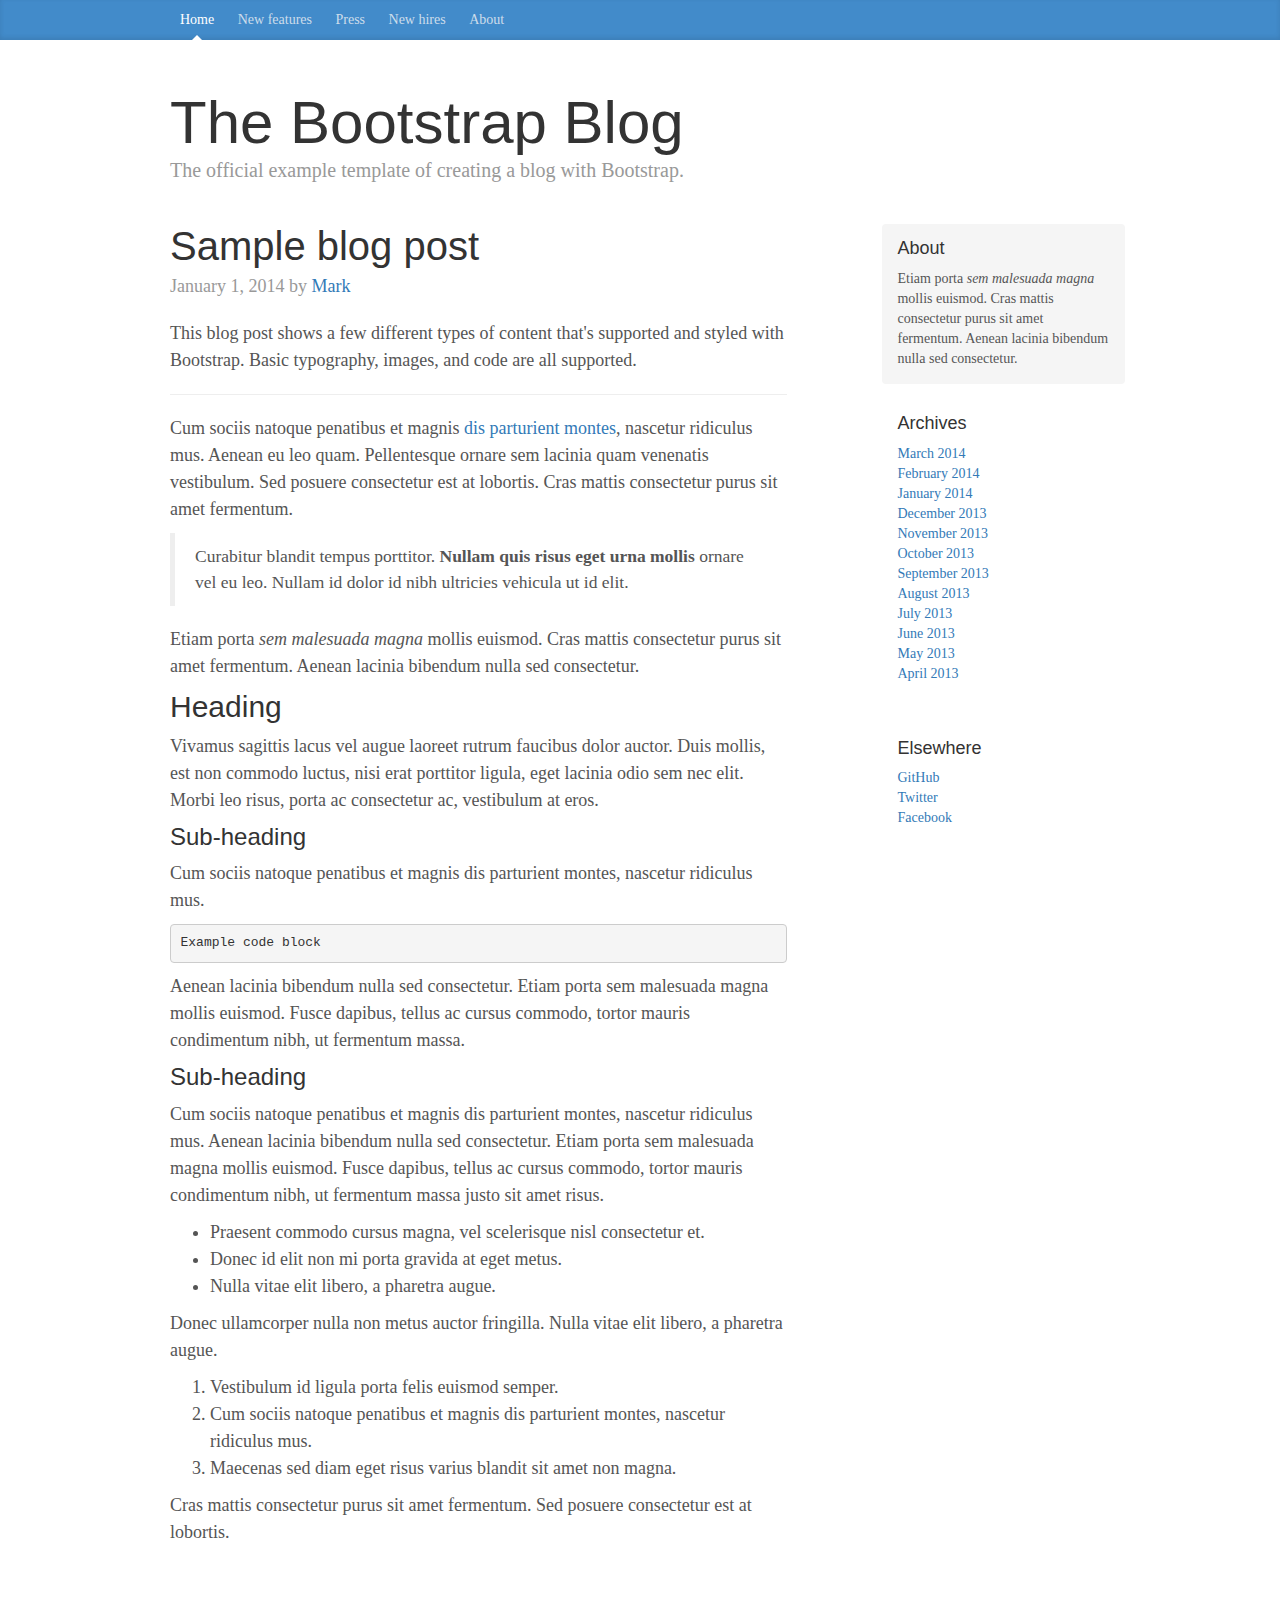
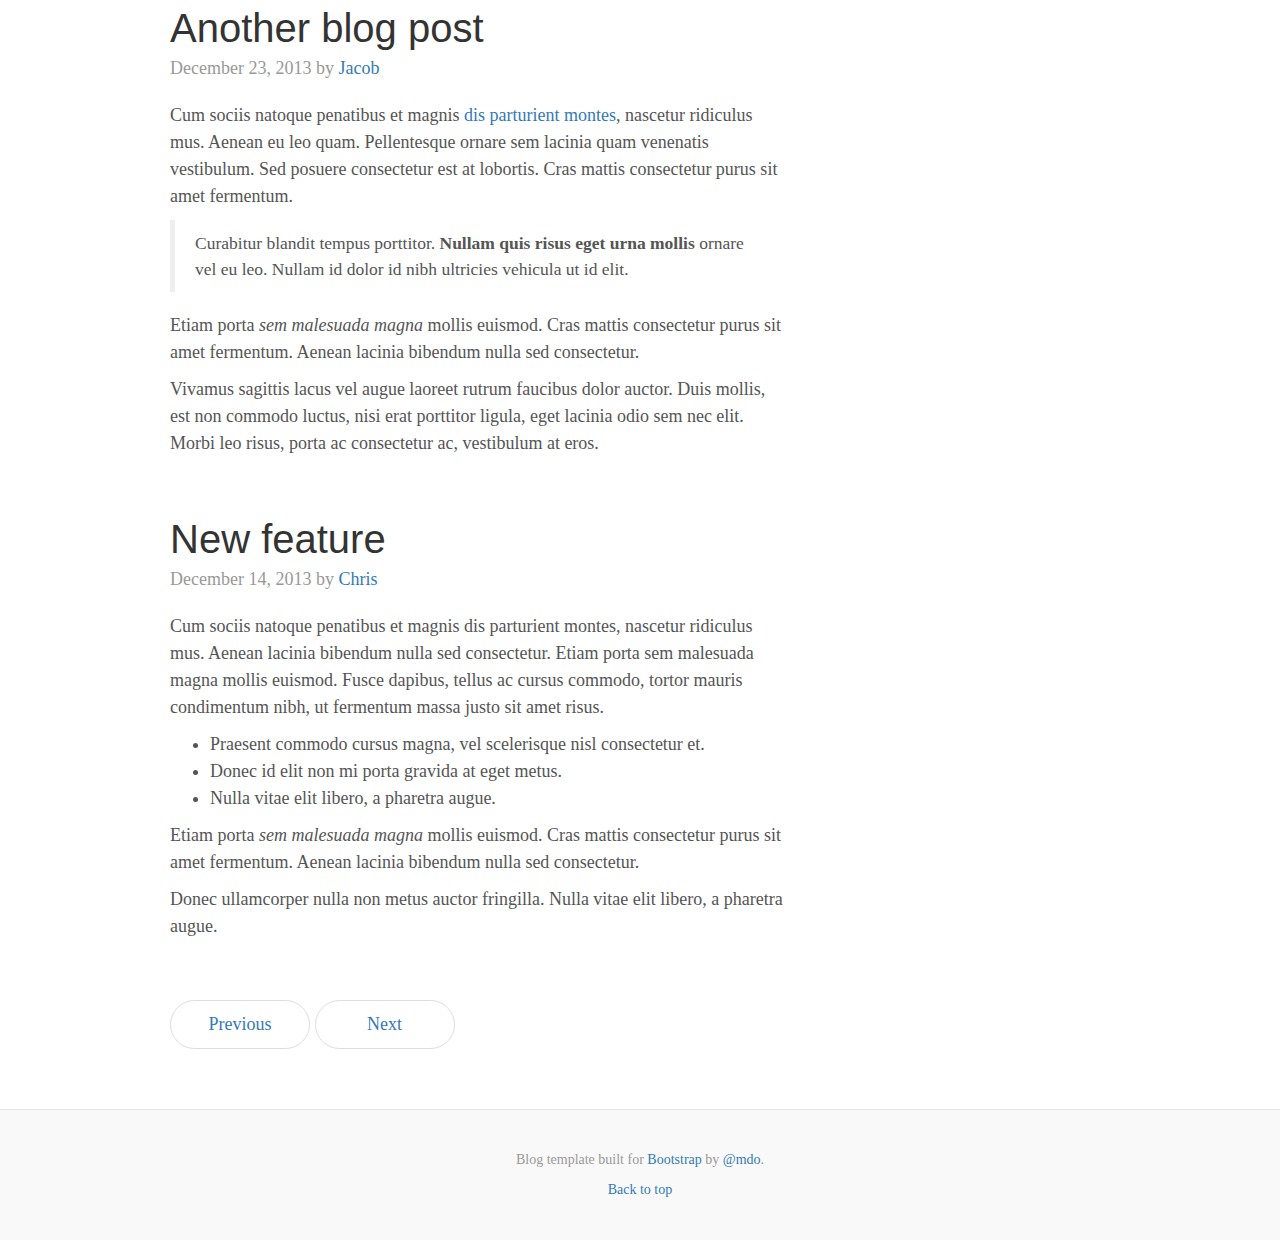
<file: examples/blog/index.html>
<!DOCTYPE html>
<html lang="en">
  <head>
    <meta charset="utf-8">
    <meta http-equiv="X-UA-Compatible" content="IE=edge">
    <meta name="viewport" content="width=device-width, initial-scale=1">
    <!-- The above 3 meta tags *must* come first in the head; any other head content must come *after* these tags -->
    <meta name="description" content="">
    <meta name="author" content="">
    <link rel="icon" href="../../favicon.ico">

    <title>Blog Template for Bootstrap</title>

    <!-- Bootstrap core CSS -->
    <link href="../../dist/css/bootstrap.min.css" rel="stylesheet">

    <!-- IE10 viewport hack for Surface/desktop Windows 8 bug -->
    <link href="../../assets/css/ie10-viewport-bug-workaround.css" rel="stylesheet">

    <!-- Custom styles for this template -->
    <link href="blog.css" rel="stylesheet">

    <!-- Just for debugging purposes. Don't actually copy these 2 lines! -->
    <!--[if lt IE 9]><script src="../../assets/js/ie8-responsive-file-warning.js"></script><![endif]-->
    <script src="../../assets/js/ie-emulation-modes-warning.js"></script>

    <!-- HTML5 shim and Respond.js for IE8 support of HTML5 elements and media queries -->
    <!--[if lt IE 9]>
      <script src="https://oss.maxcdn.com/html5shiv/3.7.3/html5shiv.min.js"></script>
      <script src="https://oss.maxcdn.com/respond/1.4.2/respond.min.js"></script>
    <![endif]-->
  </head>

  <body>

    <div class="blog-masthead">
      <div class="container">
        <nav class="blog-nav">
          <a class="blog-nav-item active" href="#">Home</a>
          <a class="blog-nav-item" href="#">New features</a>
          <a class="blog-nav-item" href="#">Press</a>
          <a class="blog-nav-item" href="#">New hires</a>
          <a class="blog-nav-item" href="#">About</a>
        </nav>
      </div>
    </div>

    <div class="container">

      <div class="blog-header">
        <h1 class="blog-title">The Bootstrap Blog</h1>
        <p class="lead blog-description">The official example template of creating a blog with Bootstrap.</p>
      </div>

      <div class="row">

        <div class="col-sm-8 blog-main">

          <div class="blog-post">
            <h2 class="blog-post-title">Sample blog post</h2>
            <p class="blog-post-meta">January 1, 2014 by <a href="#">Mark</a></p>

            <p>This blog post shows a few different types of content that's supported and styled with Bootstrap. Basic typography, images, and code are all supported.</p>
            <hr>
            <p>Cum sociis natoque penatibus et magnis <a href="#">dis parturient montes</a>, nascetur ridiculus mus. Aenean eu leo quam. Pellentesque ornare sem lacinia quam venenatis vestibulum. Sed posuere consectetur est at lobortis. Cras mattis consectetur purus sit amet fermentum.</p>
            <blockquote>
              <p>Curabitur blandit tempus porttitor. <strong>Nullam quis risus eget urna mollis</strong> ornare vel eu leo. Nullam id dolor id nibh ultricies vehicula ut id elit.</p>
            </blockquote>
            <p>Etiam porta <em>sem malesuada magna</em> mollis euismod. Cras mattis consectetur purus sit amet fermentum. Aenean lacinia bibendum nulla sed consectetur.</p>
            <h2>Heading</h2>
            <p>Vivamus sagittis lacus vel augue laoreet rutrum faucibus dolor auctor. Duis mollis, est non commodo luctus, nisi erat porttitor ligula, eget lacinia odio sem nec elit. Morbi leo risus, porta ac consectetur ac, vestibulum at eros.</p>
            <h3>Sub-heading</h3>
            <p>Cum sociis natoque penatibus et magnis dis parturient montes, nascetur ridiculus mus.</p>
            <pre><code>Example code block</code></pre>
            <p>Aenean lacinia bibendum nulla sed consectetur. Etiam porta sem malesuada magna mollis euismod. Fusce dapibus, tellus ac cursus commodo, tortor mauris condimentum nibh, ut fermentum massa.</p>
            <h3>Sub-heading</h3>
            <p>Cum sociis natoque penatibus et magnis dis parturient montes, nascetur ridiculus mus. Aenean lacinia bibendum nulla sed consectetur. Etiam porta sem malesuada magna mollis euismod. Fusce dapibus, tellus ac cursus commodo, tortor mauris condimentum nibh, ut fermentum massa justo sit amet risus.</p>
            <ul>
              <li>Praesent commodo cursus magna, vel scelerisque nisl consectetur et.</li>
              <li>Donec id elit non mi porta gravida at eget metus.</li>
              <li>Nulla vitae elit libero, a pharetra augue.</li>
            </ul>
            <p>Donec ullamcorper nulla non metus auctor fringilla. Nulla vitae elit libero, a pharetra augue.</p>
            <ol>
              <li>Vestibulum id ligula porta felis euismod semper.</li>
              <li>Cum sociis natoque penatibus et magnis dis parturient montes, nascetur ridiculus mus.</li>
              <li>Maecenas sed diam eget risus varius blandit sit amet non magna.</li>
            </ol>
            <p>Cras mattis consectetur purus sit amet fermentum. Sed posuere consectetur est at lobortis.</p>
          </div><!-- /.blog-post -->

          <div class="blog-post">
            <h2 class="blog-post-title">Another blog post</h2>
            <p class="blog-post-meta">December 23, 2013 by <a href="#">Jacob</a></p>

            <p>Cum sociis natoque penatibus et magnis <a href="#">dis parturient montes</a>, nascetur ridiculus mus. Aenean eu leo quam. Pellentesque ornare sem lacinia quam venenatis vestibulum. Sed posuere consectetur est at lobortis. Cras mattis consectetur purus sit amet fermentum.</p>
            <blockquote>
              <p>Curabitur blandit tempus porttitor. <strong>Nullam quis risus eget urna mollis</strong> ornare vel eu leo. Nullam id dolor id nibh ultricies vehicula ut id elit.</p>
            </blockquote>
            <p>Etiam porta <em>sem malesuada magna</em> mollis euismod. Cras mattis consectetur purus sit amet fermentum. Aenean lacinia bibendum nulla sed consectetur.</p>
            <p>Vivamus sagittis lacus vel augue laoreet rutrum faucibus dolor auctor. Duis mollis, est non commodo luctus, nisi erat porttitor ligula, eget lacinia odio sem nec elit. Morbi leo risus, porta ac consectetur ac, vestibulum at eros.</p>
          </div><!-- /.blog-post -->

          <div class="blog-post">
            <h2 class="blog-post-title">New feature</h2>
            <p class="blog-post-meta">December 14, 2013 by <a href="#">Chris</a></p>

            <p>Cum sociis natoque penatibus et magnis dis parturient montes, nascetur ridiculus mus. Aenean lacinia bibendum nulla sed consectetur. Etiam porta sem malesuada magna mollis euismod. Fusce dapibus, tellus ac cursus commodo, tortor mauris condimentum nibh, ut fermentum massa justo sit amet risus.</p>
            <ul>
              <li>Praesent commodo cursus magna, vel scelerisque nisl consectetur et.</li>
              <li>Donec id elit non mi porta gravida at eget metus.</li>
              <li>Nulla vitae elit libero, a pharetra augue.</li>
            </ul>
            <p>Etiam porta <em>sem malesuada magna</em> mollis euismod. Cras mattis consectetur purus sit amet fermentum. Aenean lacinia bibendum nulla sed consectetur.</p>
            <p>Donec ullamcorper nulla non metus auctor fringilla. Nulla vitae elit libero, a pharetra augue.</p>
          </div><!-- /.blog-post -->

          <nav>
            <ul class="pager">
              <li><a href="#">Previous</a></li>
              <li><a href="#">Next</a></li>
            </ul>
          </nav>

        </div><!-- /.blog-main -->

        <div class="col-sm-3 col-sm-offset-1 blog-sidebar">
          <div class="sidebar-module sidebar-module-inset">
            <h4>About</h4>
            <p>Etiam porta <em>sem malesuada magna</em> mollis euismod. Cras mattis consectetur purus sit amet fermentum. Aenean lacinia bibendum nulla sed consectetur.</p>
          </div>
          <div class="sidebar-module">
            <h4>Archives</h4>
            <ol class="list-unstyled">
              <li><a href="#">March 2014</a></li>
              <li><a href="#">February 2014</a></li>
              <li><a href="#">January 2014</a></li>
              <li><a href="#">December 2013</a></li>
              <li><a href="#">November 2013</a></li>
              <li><a href="#">October 2013</a></li>
              <li><a href="#">September 2013</a></li>
              <li><a href="#">August 2013</a></li>
              <li><a href="#">July 2013</a></li>
              <li><a href="#">June 2013</a></li>
              <li><a href="#">May 2013</a></li>
              <li><a href="#">April 2013</a></li>
            </ol>
          </div>
          <div class="sidebar-module">
            <h4>Elsewhere</h4>
            <ol class="list-unstyled">
              <li><a href="#">GitHub</a></li>
              <li><a href="#">Twitter</a></li>
              <li><a href="#">Facebook</a></li>
            </ol>
          </div>
        </div><!-- /.blog-sidebar -->

      </div><!-- /.row -->

    </div><!-- /.container -->

    <footer class="blog-footer">
      <p>Blog template built for <a href="http://getbootstrap.com">Bootstrap</a> by <a href="https://twitter.com/mdo">@mdo</a>.</p>
      <p>
        <a href="#">Back to top</a>
      </p>
    </footer>


    <!-- Bootstrap core JavaScript
    ================================================== -->
    <!-- Placed at the end of the document so the pages load faster -->
    <script src="https://ajax.googleapis.com/ajax/libs/jquery/1.12.4/jquery.min.js"></script>
    <script>window.jQuery || document.write('<script src="../../assets/js/vendor/jquery.min.js"><\/script>')</script>
    <script src="../../dist/js/bootstrap.min.js"></script>
    <!-- IE10 viewport hack for Surface/desktop Windows 8 bug -->
    <script src="../../assets/js/ie10-viewport-bug-workaround.js"></script>
  </body>
</html>
</file>
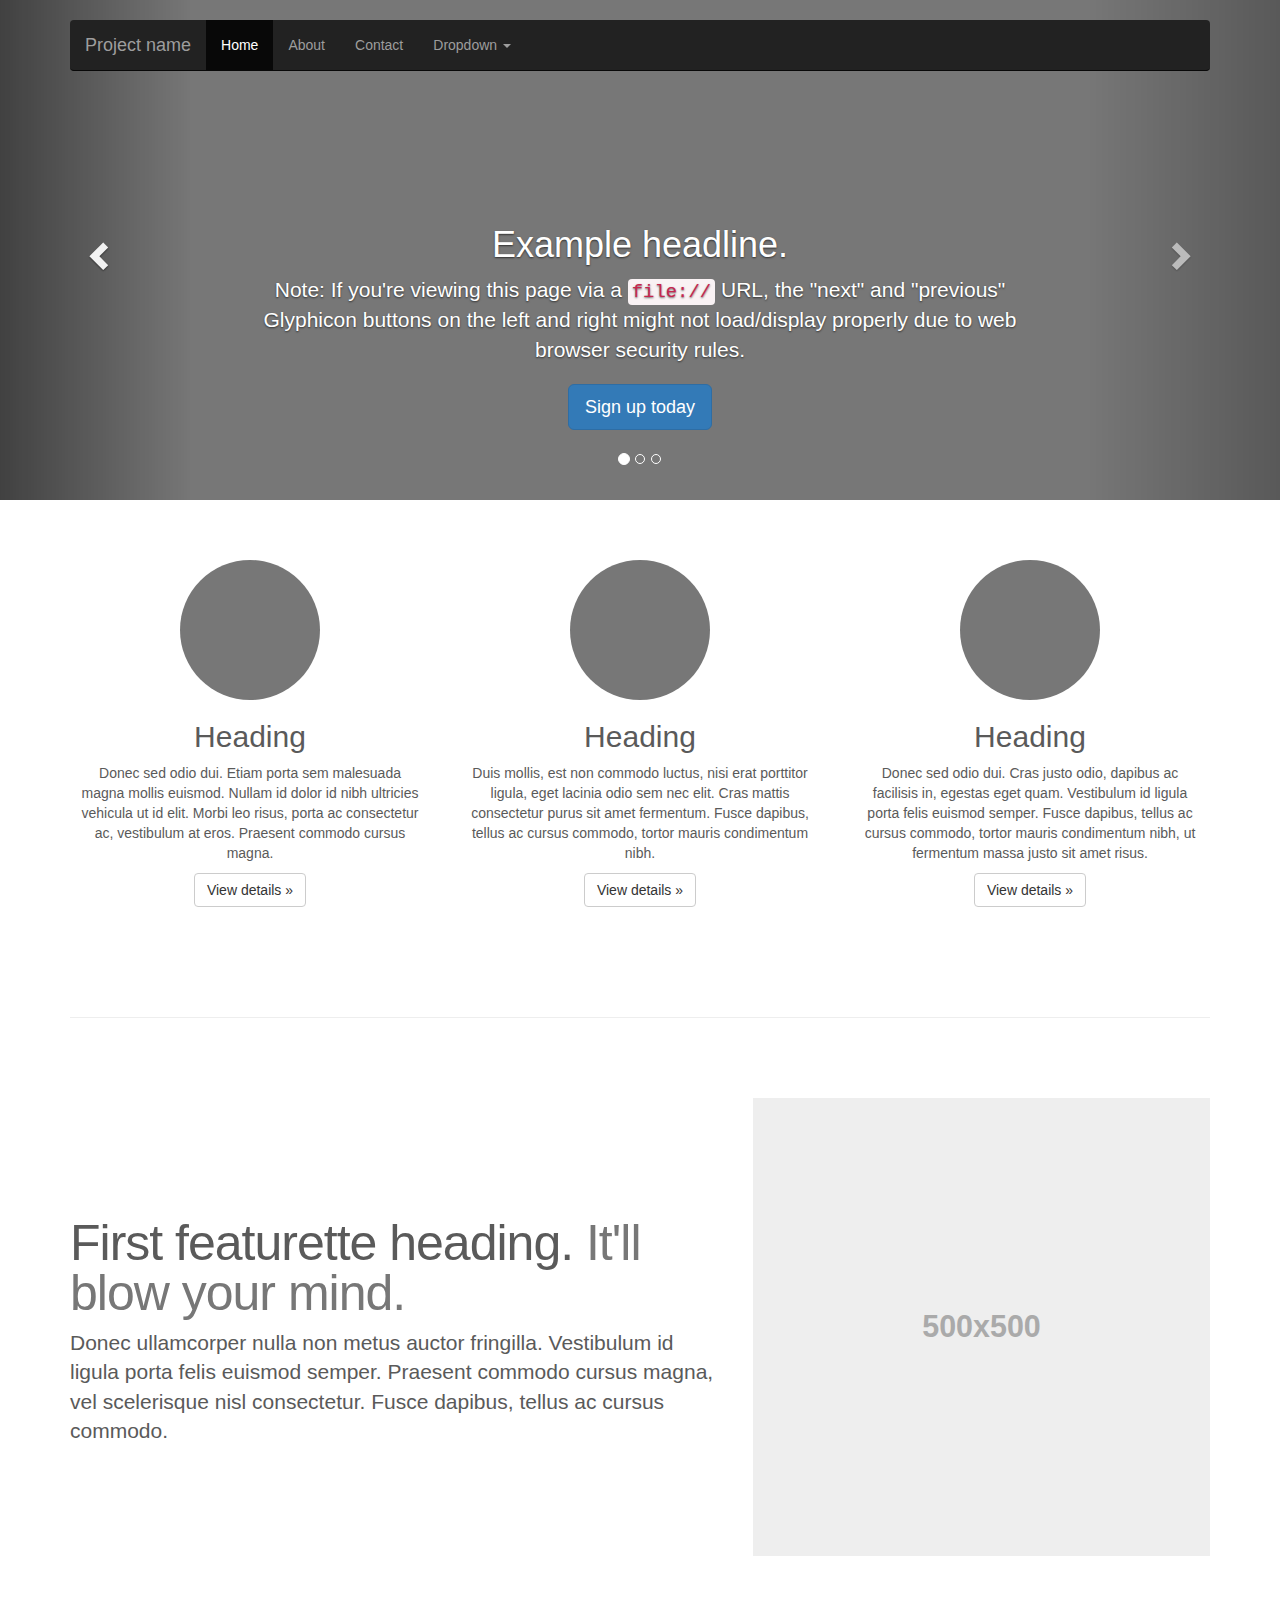
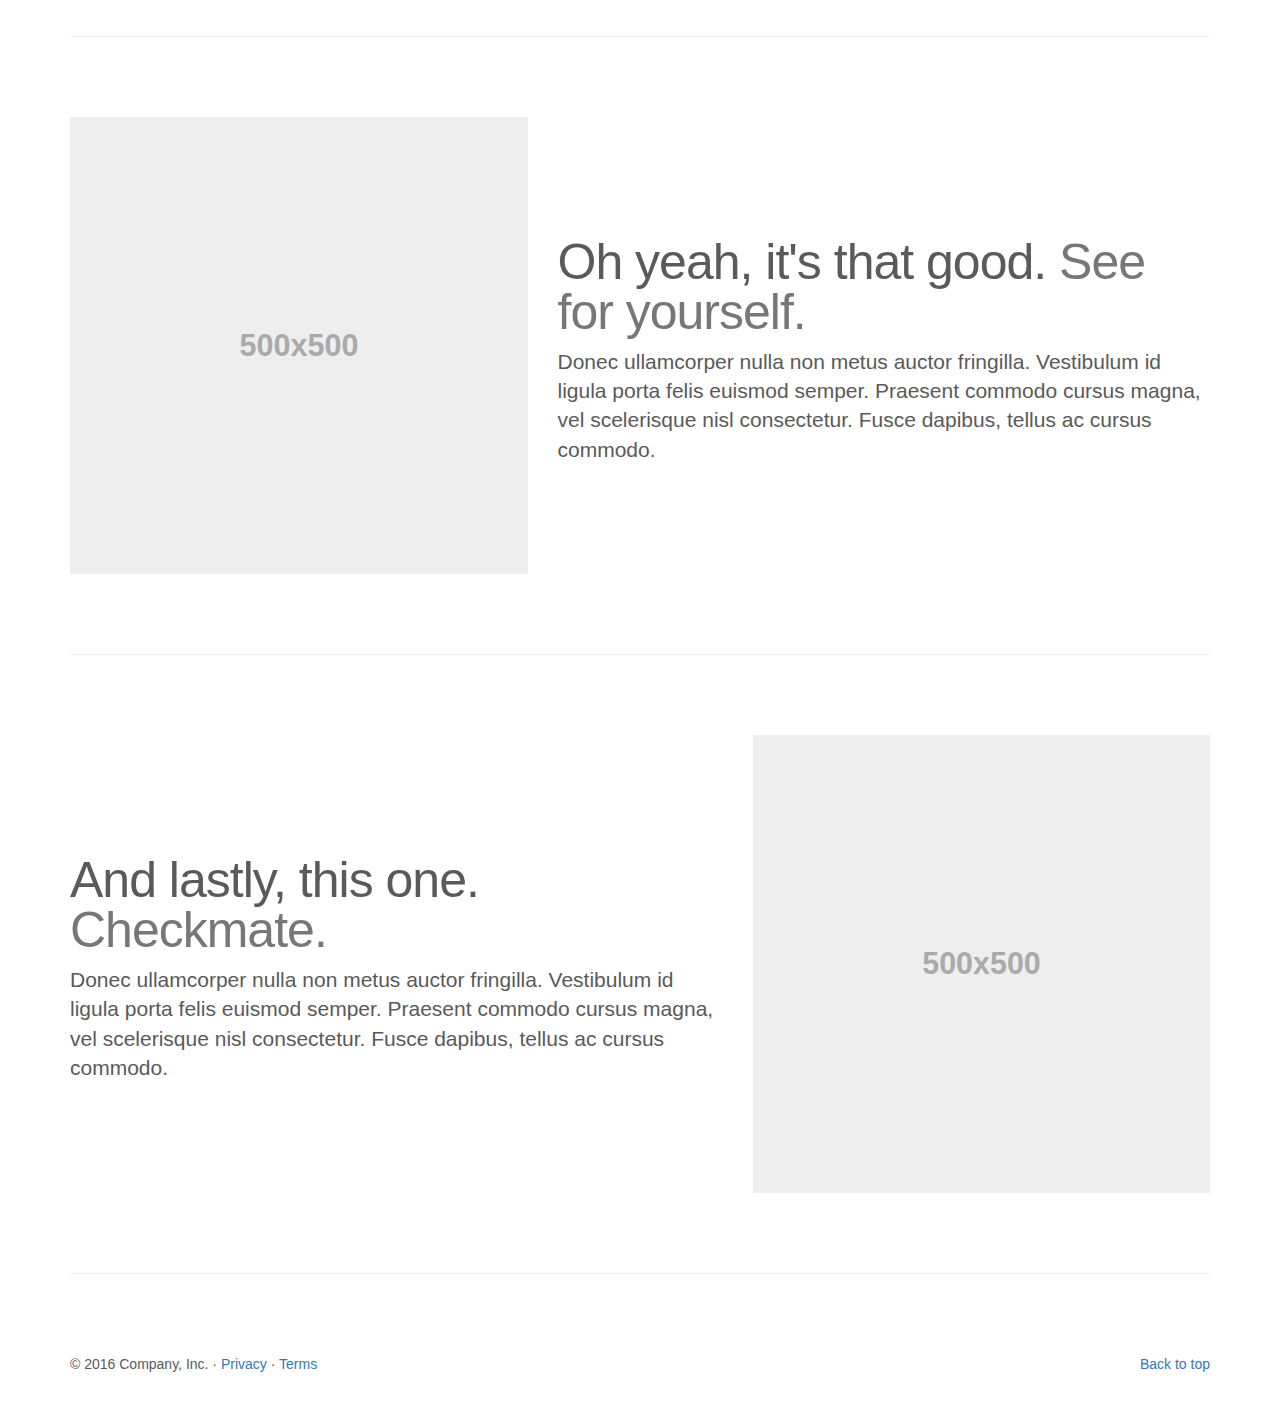
<file: examples/carousel/index.html>
<!DOCTYPE html>
<html lang="en">
  <head>
    <meta charset="utf-8">
    <meta http-equiv="X-UA-Compatible" content="IE=edge">
    <meta name="viewport" content="width=device-width, initial-scale=1">
    <!-- The above 3 meta tags *must* come first in the head; any other head content must come *after* these tags -->
    <meta name="description" content="">
    <meta name="author" content="">
    <link rel="icon" href="../../favicon.ico">

    <title>Carousel Template for Bootstrap</title>

    <!-- Bootstrap core CSS -->
    <link href="../../dist/css/bootstrap.min.css" rel="stylesheet">

    <!-- IE10 viewport hack for Surface/desktop Windows 8 bug -->
    <link href="../../assets/css/ie10-viewport-bug-workaround.css" rel="stylesheet">

    <!-- Just for debugging purposes. Don't actually copy these 2 lines! -->
    <!--[if lt IE 9]><script src="../../assets/js/ie8-responsive-file-warning.js"></script><![endif]-->
    <script src="../../assets/js/ie-emulation-modes-warning.js"></script>

    <!-- HTML5 shim and Respond.js for IE8 support of HTML5 elements and media queries -->
    <!--[if lt IE 9]>
      <script src="https://oss.maxcdn.com/html5shiv/3.7.3/html5shiv.min.js"></script>
      <script src="https://oss.maxcdn.com/respond/1.4.2/respond.min.js"></script>
    <![endif]-->

    <!-- Custom styles for this template -->
    <link href="carousel.css" rel="stylesheet">
  </head>
<!-- NAVBAR
================================================== -->
  <body>
    <div class="navbar-wrapper">
      <div class="container">

        <nav class="navbar navbar-inverse navbar-static-top">
          <div class="container">
            <div class="navbar-header">
              <button type="button" class="navbar-toggle collapsed" data-toggle="collapse" data-target="#navbar" aria-expanded="false" aria-controls="navbar">
                <span class="sr-only">Toggle navigation</span>
                <span class="icon-bar"></span>
                <span class="icon-bar"></span>
                <span class="icon-bar"></span>
              </button>
              <a class="navbar-brand" href="#">Project name</a>
            </div>
            <div id="navbar" class="navbar-collapse collapse">
              <ul class="nav navbar-nav">
                <li class="active"><a href="#">Home</a></li>
                <li><a href="#about">About</a></li>
                <li><a href="#contact">Contact</a></li>
                <li class="dropdown">
                  <a href="#" class="dropdown-toggle" data-toggle="dropdown" role="button" aria-haspopup="true" aria-expanded="false">Dropdown <span class="caret"></span></a>
                  <ul class="dropdown-menu">
                    <li><a href="#">Action</a></li>
                    <li><a href="#">Another action</a></li>
                    <li><a href="#">Something else here</a></li>
                    <li role="separator" class="divider"></li>
                    <li class="dropdown-header">Nav header</li>
                    <li><a href="#">Separated link</a></li>
                    <li><a href="#">One more separated link</a></li>
                  </ul>
                </li>
              </ul>
            </div>
          </div>
        </nav>

      </div>
    </div>


    <!-- Carousel
    ================================================== -->
    <div id="myCarousel" class="carousel slide" data-ride="carousel">
      <!-- Indicators -->
      <ol class="carousel-indicators">
        <li data-target="#myCarousel" data-slide-to="0" class="active"></li>
        <li data-target="#myCarousel" data-slide-to="1"></li>
        <li data-target="#myCarousel" data-slide-to="2"></li>
      </ol>
      <div class="carousel-inner" role="listbox">
        <div class="item active">
          <img class="first-slide" src="[data-uri]" alt="First slide">
          <div class="container">
            <div class="carousel-caption">
              <h1>Example headline.</h1>
              <p>Note: If you're viewing this page via a <code>file://</code> URL, the "next" and "previous" Glyphicon buttons on the left and right might not load/display properly due to web browser security rules.</p>
              <p><a class="btn btn-lg btn-primary" href="#" role="button">Sign up today</a></p>
            </div>
          </div>
        </div>
        <div class="item">
          <img class="second-slide" src="[data-uri]" alt="Second slide">
          <div class="container">
            <div class="carousel-caption">
              <h1>Another example headline.</h1>
              <p>Cras justo odio, dapibus ac facilisis in, egestas eget quam. Donec id elit non mi porta gravida at eget metus. Nullam id dolor id nibh ultricies vehicula ut id elit.</p>
              <p><a class="btn btn-lg btn-primary" href="#" role="button">Learn more</a></p>
            </div>
          </div>
        </div>
        <div class="item">
          <img class="third-slide" src="[data-uri]" alt="Third slide">
          <div class="container">
            <div class="carousel-caption">
              <h1>One more for good measure.</h1>
              <p>Cras justo odio, dapibus ac facilisis in, egestas eget quam. Donec id elit non mi porta gravida at eget metus. Nullam id dolor id nibh ultricies vehicula ut id elit.</p>
              <p><a class="btn btn-lg btn-primary" href="#" role="button">Browse gallery</a></p>
            </div>
          </div>
        </div>
      </div>
      <a class="left carousel-control" href="#myCarousel" role="button" data-slide="prev">
        <span class="glyphicon glyphicon-chevron-left" aria-hidden="true"></span>
        <span class="sr-only">Previous</span>
      </a>
      <a class="right carousel-control" href="#myCarousel" role="button" data-slide="next">
        <span class="glyphicon glyphicon-chevron-right" aria-hidden="true"></span>
        <span class="sr-only">Next</span>
      </a>
    </div><!-- /.carousel -->


    <!-- Marketing messaging and featurettes
    ================================================== -->
    <!-- Wrap the rest of the page in another container to center all the content. -->

    <div class="container marketing">

      <!-- Three columns of text below the carousel -->
      <div class="row">
        <div class="col-lg-4">
          <img class="img-circle" src="[data-uri]" alt="Generic placeholder image" width="140" height="140">
          <h2>Heading</h2>
          <p>Donec sed odio dui. Etiam porta sem malesuada magna mollis euismod. Nullam id dolor id nibh ultricies vehicula ut id elit. Morbi leo risus, porta ac consectetur ac, vestibulum at eros. Praesent commodo cursus magna.</p>
          <p><a class="btn btn-default" href="#" role="button">View details &raquo;</a></p>
        </div><!-- /.col-lg-4 -->
        <div class="col-lg-4">
          <img class="img-circle" src="[data-uri]" alt="Generic placeholder image" width="140" height="140">
          <h2>Heading</h2>
          <p>Duis mollis, est non commodo luctus, nisi erat porttitor ligula, eget lacinia odio sem nec elit. Cras mattis consectetur purus sit amet fermentum. Fusce dapibus, tellus ac cursus commodo, tortor mauris condimentum nibh.</p>
          <p><a class="btn btn-default" href="#" role="button">View details &raquo;</a></p>
        </div><!-- /.col-lg-4 -->
        <div class="col-lg-4">
          <img class="img-circle" src="[data-uri]" alt="Generic placeholder image" width="140" height="140">
          <h2>Heading</h2>
          <p>Donec sed odio dui. Cras justo odio, dapibus ac facilisis in, egestas eget quam. Vestibulum id ligula porta felis euismod semper. Fusce dapibus, tellus ac cursus commodo, tortor mauris condimentum nibh, ut fermentum massa justo sit amet risus.</p>
          <p><a class="btn btn-default" href="#" role="button">View details &raquo;</a></p>
        </div><!-- /.col-lg-4 -->
      </div><!-- /.row -->


      <!-- START THE FEATURETTES -->

      <hr class="featurette-divider">

      <div class="row featurette">
        <div class="col-md-7">
          <h2 class="featurette-heading">First featurette heading. <span class="text-muted">It'll blow your mind.</span></h2>
          <p class="lead">Donec ullamcorper nulla non metus auctor fringilla. Vestibulum id ligula porta felis euismod semper. Praesent commodo cursus magna, vel scelerisque nisl consectetur. Fusce dapibus, tellus ac cursus commodo.</p>
        </div>
        <div class="col-md-5">
          <img class="featurette-image img-responsive center-block" data-src="holder.js/500x500/auto" alt="Generic placeholder image">
        </div>
      </div>

      <hr class="featurette-divider">

      <div class="row featurette">
        <div class="col-md-7 col-md-push-5">
          <h2 class="featurette-heading">Oh yeah, it's that good. <span class="text-muted">See for yourself.</span></h2>
          <p class="lead">Donec ullamcorper nulla non metus auctor fringilla. Vestibulum id ligula porta felis euismod semper. Praesent commodo cursus magna, vel scelerisque nisl consectetur. Fusce dapibus, tellus ac cursus commodo.</p>
        </div>
        <div class="col-md-5 col-md-pull-7">
          <img class="featurette-image img-responsive center-block" data-src="holder.js/500x500/auto" alt="Generic placeholder image">
        </div>
      </div>

      <hr class="featurette-divider">

      <div class="row featurette">
        <div class="col-md-7">
          <h2 class="featurette-heading">And lastly, this one. <span class="text-muted">Checkmate.</span></h2>
          <p class="lead">Donec ullamcorper nulla non metus auctor fringilla. Vestibulum id ligula porta felis euismod semper. Praesent commodo cursus magna, vel scelerisque nisl consectetur. Fusce dapibus, tellus ac cursus commodo.</p>
        </div>
        <div class="col-md-5">
          <img class="featurette-image img-responsive center-block" data-src="holder.js/500x500/auto" alt="Generic placeholder image">
        </div>
      </div>

      <hr class="featurette-divider">

      <!-- /END THE FEATURETTES -->


      <!-- FOOTER -->
      <footer>
        <p class="pull-right"><a href="#">Back to top</a></p>
        <p>&copy; 2016 Company, Inc. &middot; <a href="#">Privacy</a> &middot; <a href="#">Terms</a></p>
      </footer>

    </div><!-- /.container -->


    <!-- Bootstrap core JavaScript
    ================================================== -->
    <!-- Placed at the end of the document so the pages load faster -->
    <script src="https://ajax.googleapis.com/ajax/libs/jquery/1.12.4/jquery.min.js"></script>
    <script>window.jQuery || document.write('<script src="../../assets/js/vendor/jquery.min.js"><\/script>')</script>
    <script src="../../dist/js/bootstrap.min.js"></script>
    <!-- Just to make our placeholder images work. Don't actually copy the next line! -->
    <script src="../../assets/js/vendor/holder.min.js"></script>
    <!-- IE10 viewport hack for Surface/desktop Windows 8 bug -->
    <script src="../../assets/js/ie10-viewport-bug-workaround.js"></script>
  </body>
</html>
</file>
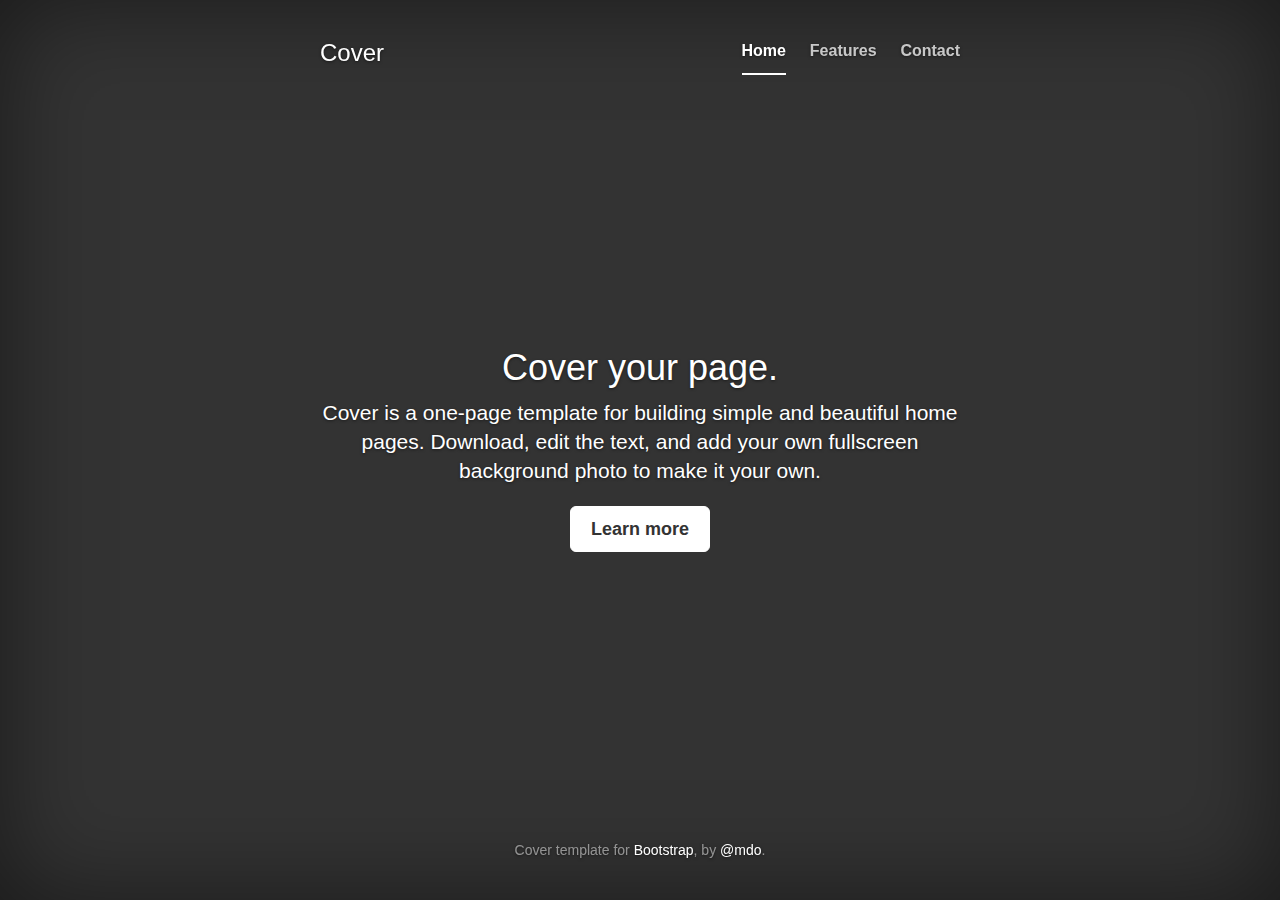
<file: examples/cover/index.html>
<!DOCTYPE html>
<html lang="en">
  <head>
    <meta charset="utf-8">
    <meta http-equiv="X-UA-Compatible" content="IE=edge">
    <meta name="viewport" content="width=device-width, initial-scale=1">
    <!-- The above 3 meta tags *must* come first in the head; any other head content must come *after* these tags -->
    <meta name="description" content="">
    <meta name="author" content="">
    <link rel="icon" href="../../favicon.ico">

    <title>Cover Template for Bootstrap</title>

    <!-- Bootstrap core CSS -->
    <link href="../../dist/css/bootstrap.min.css" rel="stylesheet">

    <!-- IE10 viewport hack for Surface/desktop Windows 8 bug -->
    <link href="../../assets/css/ie10-viewport-bug-workaround.css" rel="stylesheet">

    <!-- Custom styles for this template -->
    <link href="cover.css" rel="stylesheet">

    <!-- Just for debugging purposes. Don't actually copy these 2 lines! -->
    <!--[if lt IE 9]><script src="../../assets/js/ie8-responsive-file-warning.js"></script><![endif]-->
    <script src="../../assets/js/ie-emulation-modes-warning.js"></script>

    <!-- HTML5 shim and Respond.js for IE8 support of HTML5 elements and media queries -->
    <!--[if lt IE 9]>
      <script src="https://oss.maxcdn.com/html5shiv/3.7.3/html5shiv.min.js"></script>
      <script src="https://oss.maxcdn.com/respond/1.4.2/respond.min.js"></script>
    <![endif]-->
  </head>

  <body>

    <div class="site-wrapper">

      <div class="site-wrapper-inner">

        <div class="cover-container">

          <div class="masthead clearfix">
            <div class="inner">
              <h3 class="masthead-brand">Cover</h3>
              <nav>
                <ul class="nav masthead-nav">
                  <li class="active"><a href="#">Home</a></li>
                  <li><a href="#">Features</a></li>
                  <li><a href="#">Contact</a></li>
                </ul>
              </nav>
            </div>
          </div>

          <div class="inner cover">
            <h1 class="cover-heading">Cover your page.</h1>
            <p class="lead">Cover is a one-page template for building simple and beautiful home pages. Download, edit the text, and add your own fullscreen background photo to make it your own.</p>
            <p class="lead">
              <a href="#" class="btn btn-lg btn-default">Learn more</a>
            </p>
          </div>

          <div class="mastfoot">
            <div class="inner">
              <p>Cover template for <a href="http://getbootstrap.com">Bootstrap</a>, by <a href="https://twitter.com/mdo">@mdo</a>.</p>
            </div>
          </div>

        </div>

      </div>

    </div>

    <!-- Bootstrap core JavaScript
    ================================================== -->
    <!-- Placed at the end of the document so the pages load faster -->
    <script src="https://ajax.googleapis.com/ajax/libs/jquery/1.12.4/jquery.min.js"></script>
    <script>window.jQuery || document.write('<script src="../../assets/js/vendor/jquery.min.js"><\/script>')</script>
    <script src="../../dist/js/bootstrap.min.js"></script>
    <!-- IE10 viewport hack for Surface/desktop Windows 8 bug -->
    <script src="../../assets/js/ie10-viewport-bug-workaround.js"></script>
  </body>
</html>
</file>
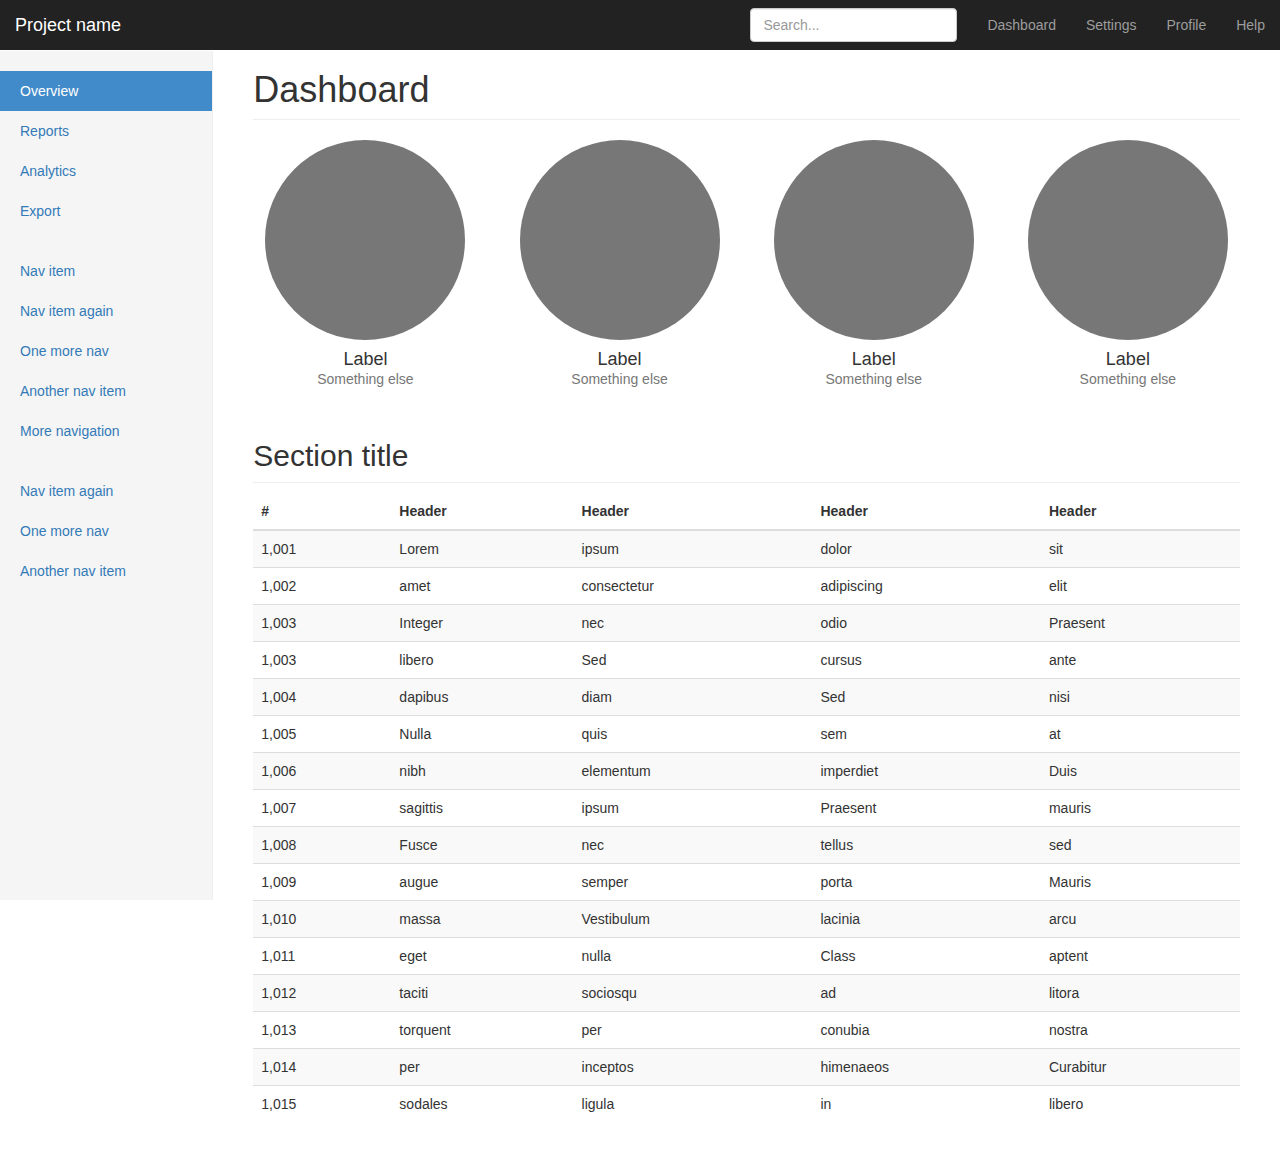
<file: examples/dashboard/index.html>
<!DOCTYPE html>
<html lang="en">
  <head>
    <meta charset="utf-8">
    <meta http-equiv="X-UA-Compatible" content="IE=edge">
    <meta name="viewport" content="width=device-width, initial-scale=1">
    <!-- The above 3 meta tags *must* come first in the head; any other head content must come *after* these tags -->
    <meta name="description" content="">
    <meta name="author" content="">
    <link rel="icon" href="../../favicon.ico">

    <title>Dashboard Template for Bootstrap</title>

    <!-- Bootstrap core CSS -->
    <link href="../../dist/css/bootstrap.min.css" rel="stylesheet">

    <!-- IE10 viewport hack for Surface/desktop Windows 8 bug -->
    <link href="../../assets/css/ie10-viewport-bug-workaround.css" rel="stylesheet">

    <!-- Custom styles for this template -->
    <link href="dashboard.css" rel="stylesheet">

    <!-- Just for debugging purposes. Don't actually copy these 2 lines! -->
    <!--[if lt IE 9]><script src="../../assets/js/ie8-responsive-file-warning.js"></script><![endif]-->
    <script src="../../assets/js/ie-emulation-modes-warning.js"></script>

    <!-- HTML5 shim and Respond.js for IE8 support of HTML5 elements and media queries -->
    <!--[if lt IE 9]>
      <script src="https://oss.maxcdn.com/html5shiv/3.7.3/html5shiv.min.js"></script>
      <script src="https://oss.maxcdn.com/respond/1.4.2/respond.min.js"></script>
    <![endif]-->
  </head>

  <body>

    <nav class="navbar navbar-inverse navbar-fixed-top">
      <div class="container-fluid">
        <div class="navbar-header">
          <button type="button" class="navbar-toggle collapsed" data-toggle="collapse" data-target="#navbar" aria-expanded="false" aria-controls="navbar">
            <span class="sr-only">Toggle navigation</span>
            <span class="icon-bar"></span>
            <span class="icon-bar"></span>
            <span class="icon-bar"></span>
          </button>
          <a class="navbar-brand" href="#">Project name</a>
        </div>
        <div id="navbar" class="navbar-collapse collapse">
          <ul class="nav navbar-nav navbar-right">
            <li><a href="#">Dashboard</a></li>
            <li><a href="#">Settings</a></li>
            <li><a href="#">Profile</a></li>
            <li><a href="#">Help</a></li>
          </ul>
          <form class="navbar-form navbar-right">
            <input type="text" class="form-control" placeholder="Search...">
          </form>
        </div>
      </div>
    </nav>

    <div class="container-fluid">
      <div class="row">
        <div class="col-sm-3 col-md-2 sidebar">
          <ul class="nav nav-sidebar">
            <li class="active"><a href="#">Overview <span class="sr-only">(current)</span></a></li>
            <li><a href="#">Reports</a></li>
            <li><a href="#">Analytics</a></li>
            <li><a href="#">Export</a></li>
          </ul>
          <ul class="nav nav-sidebar">
            <li><a href="">Nav item</a></li>
            <li><a href="">Nav item again</a></li>
            <li><a href="">One more nav</a></li>
            <li><a href="">Another nav item</a></li>
            <li><a href="">More navigation</a></li>
          </ul>
          <ul class="nav nav-sidebar">
            <li><a href="">Nav item again</a></li>
            <li><a href="">One more nav</a></li>
            <li><a href="">Another nav item</a></li>
          </ul>
        </div>
        <div class="col-sm-9 col-sm-offset-3 col-md-10 col-md-offset-2 main">
          <h1 class="page-header">Dashboard</h1>

          <div class="row placeholders">
            <div class="col-xs-6 col-sm-3 placeholder">
              <img src="[data-uri]" width="200" height="200" class="img-responsive" alt="Generic placeholder thumbnail">
              <h4>Label</h4>
              <span class="text-muted">Something else</span>
            </div>
            <div class="col-xs-6 col-sm-3 placeholder">
              <img src="[data-uri]" width="200" height="200" class="img-responsive" alt="Generic placeholder thumbnail">
              <h4>Label</h4>
              <span class="text-muted">Something else</span>
            </div>
            <div class="col-xs-6 col-sm-3 placeholder">
              <img src="[data-uri]" width="200" height="200" class="img-responsive" alt="Generic placeholder thumbnail">
              <h4>Label</h4>
              <span class="text-muted">Something else</span>
            </div>
            <div class="col-xs-6 col-sm-3 placeholder">
              <img src="[data-uri]" width="200" height="200" class="img-responsive" alt="Generic placeholder thumbnail">
              <h4>Label</h4>
              <span class="text-muted">Something else</span>
            </div>
          </div>

          <h2 class="sub-header">Section title</h2>
          <div class="table-responsive">
            <table class="table table-striped">
              <thead>
                <tr>
                  <th>#</th>
                  <th>Header</th>
                  <th>Header</th>
                  <th>Header</th>
                  <th>Header</th>
                </tr>
              </thead>
              <tbody>
                <tr>
                  <td>1,001</td>
                  <td>Lorem</td>
                  <td>ipsum</td>
                  <td>dolor</td>
                  <td>sit</td>
                </tr>
                <tr>
                  <td>1,002</td>
                  <td>amet</td>
                  <td>consectetur</td>
                  <td>adipiscing</td>
                  <td>elit</td>
                </tr>
                <tr>
                  <td>1,003</td>
                  <td>Integer</td>
                  <td>nec</td>
                  <td>odio</td>
                  <td>Praesent</td>
                </tr>
                <tr>
                  <td>1,003</td>
                  <td>libero</td>
                  <td>Sed</td>
                  <td>cursus</td>
                  <td>ante</td>
                </tr>
                <tr>
                  <td>1,004</td>
                  <td>dapibus</td>
                  <td>diam</td>
                  <td>Sed</td>
                  <td>nisi</td>
                </tr>
                <tr>
                  <td>1,005</td>
                  <td>Nulla</td>
                  <td>quis</td>
                  <td>sem</td>
                  <td>at</td>
                </tr>
                <tr>
                  <td>1,006</td>
                  <td>nibh</td>
                  <td>elementum</td>
                  <td>imperdiet</td>
                  <td>Duis</td>
                </tr>
                <tr>
                  <td>1,007</td>
                  <td>sagittis</td>
                  <td>ipsum</td>
                  <td>Praesent</td>
                  <td>mauris</td>
                </tr>
                <tr>
                  <td>1,008</td>
                  <td>Fusce</td>
                  <td>nec</td>
                  <td>tellus</td>
                  <td>sed</td>
                </tr>
                <tr>
                  <td>1,009</td>
                  <td>augue</td>
                  <td>semper</td>
                  <td>porta</td>
                  <td>Mauris</td>
                </tr>
                <tr>
                  <td>1,010</td>
                  <td>massa</td>
                  <td>Vestibulum</td>
                  <td>lacinia</td>
                  <td>arcu</td>
                </tr>
                <tr>
                  <td>1,011</td>
                  <td>eget</td>
                  <td>nulla</td>
                  <td>Class</td>
                  <td>aptent</td>
                </tr>
                <tr>
                  <td>1,012</td>
                  <td>taciti</td>
                  <td>sociosqu</td>
                  <td>ad</td>
                  <td>litora</td>
                </tr>
                <tr>
                  <td>1,013</td>
                  <td>torquent</td>
                  <td>per</td>
                  <td>conubia</td>
                  <td>nostra</td>
                </tr>
                <tr>
                  <td>1,014</td>
                  <td>per</td>
                  <td>inceptos</td>
                  <td>himenaeos</td>
                  <td>Curabitur</td>
                </tr>
                <tr>
                  <td>1,015</td>
                  <td>sodales</td>
                  <td>ligula</td>
                  <td>in</td>
                  <td>libero</td>
                </tr>
              </tbody>
            </table>
          </div>
        </div>
      </div>
    </div>

    <!-- Bootstrap core JavaScript
    ================================================== -->
    <!-- Placed at the end of the document so the pages load faster -->
    <script src="https://ajax.googleapis.com/ajax/libs/jquery/1.12.4/jquery.min.js"></script>
    <script>window.jQuery || document.write('<script src="../../assets/js/vendor/jquery.min.js"><\/script>')</script>
    <script src="../../dist/js/bootstrap.min.js"></script>
    <!-- Just to make our placeholder images work. Don't actually copy the next line! -->
    <script src="../../assets/js/vendor/holder.min.js"></script>
    <!-- IE10 viewport hack for Surface/desktop Windows 8 bug -->
    <script src="../../assets/js/ie10-viewport-bug-workaround.js"></script>
  </body>
</html>
</file>
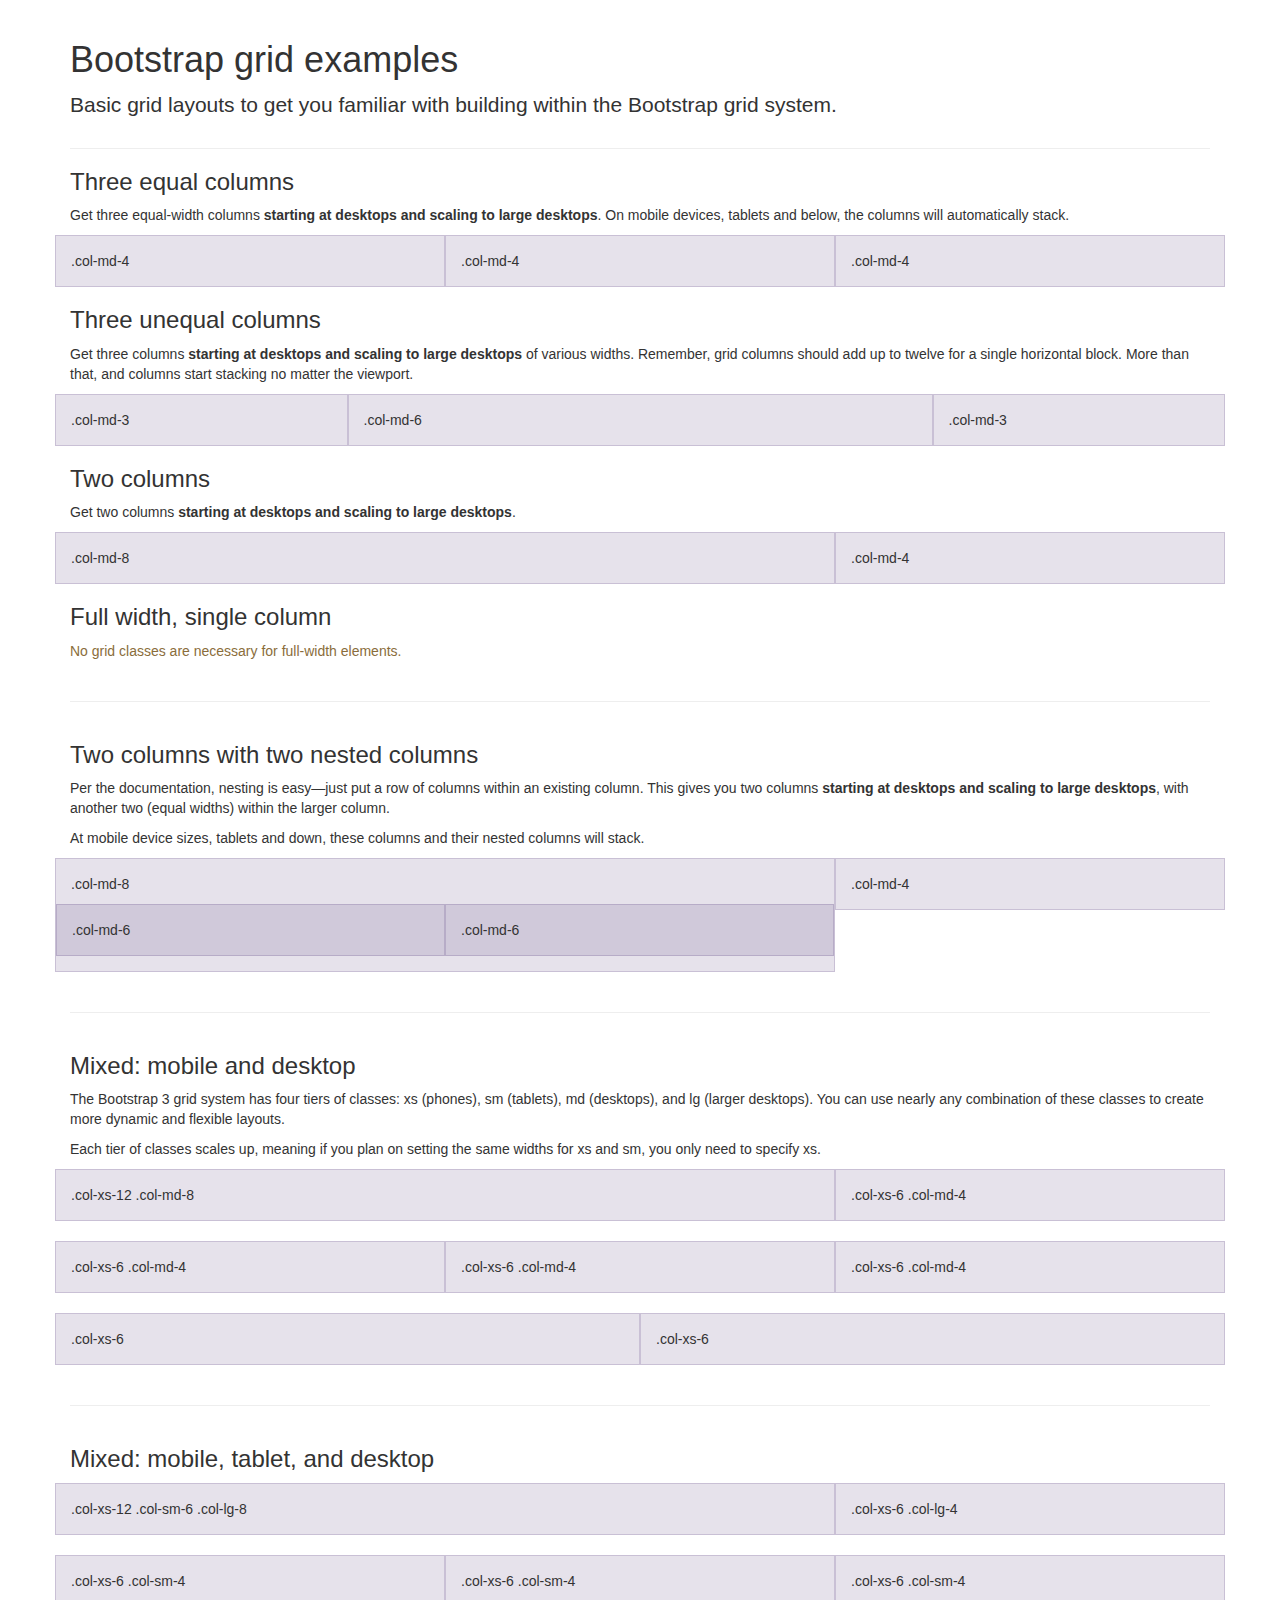
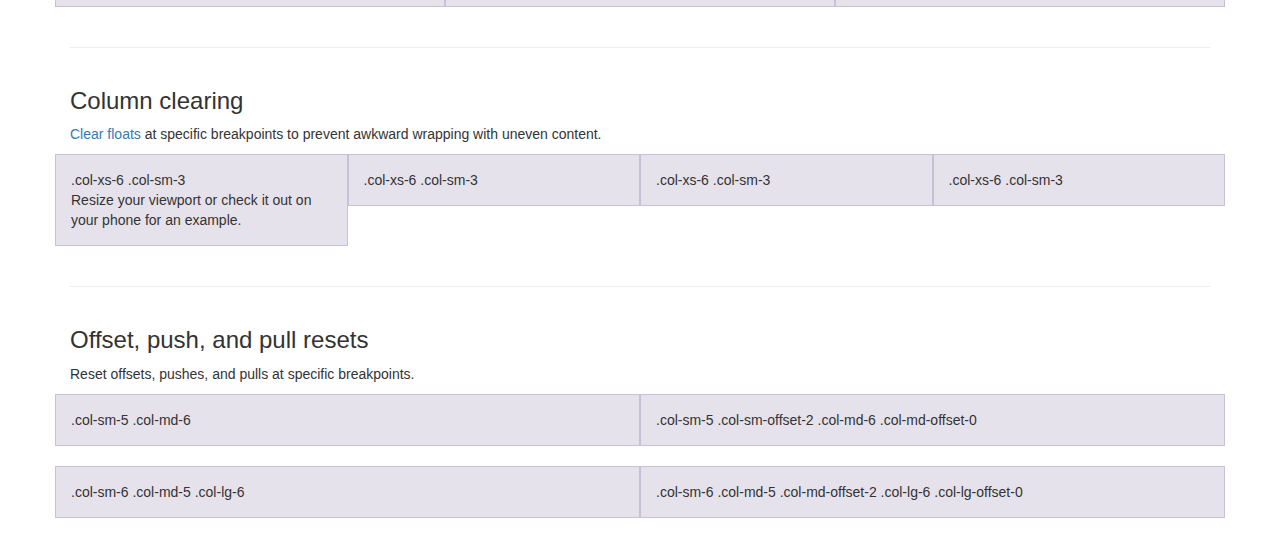
<file: examples/grid/index.html>
<!DOCTYPE html>
<html lang="en">
  <head>
    <meta charset="utf-8">
    <meta http-equiv="X-UA-Compatible" content="IE=edge">
    <meta name="viewport" content="width=device-width, initial-scale=1">
    <!-- The above 3 meta tags *must* come first in the head; any other head content must come *after* these tags -->
    <meta name="description" content="">
    <meta name="author" content="">
    <link rel="icon" href="../../favicon.ico">

    <title>Grid Template for Bootstrap</title>

    <!-- Bootstrap core CSS -->
    <link href="../../dist/css/bootstrap.min.css" rel="stylesheet">

    <!-- IE10 viewport hack for Surface/desktop Windows 8 bug -->
    <link href="../../assets/css/ie10-viewport-bug-workaround.css" rel="stylesheet">

    <!-- Custom styles for this template -->
    <link href="grid.css" rel="stylesheet">

    <!-- Just for debugging purposes. Don't actually copy these 2 lines! -->
    <!--[if lt IE 9]><script src="../../assets/js/ie8-responsive-file-warning.js"></script><![endif]-->
    <script src="../../assets/js/ie-emulation-modes-warning.js"></script>

    <!-- HTML5 shim and Respond.js for IE8 support of HTML5 elements and media queries -->
    <!--[if lt IE 9]>
      <script src="https://oss.maxcdn.com/html5shiv/3.7.3/html5shiv.min.js"></script>
      <script src="https://oss.maxcdn.com/respond/1.4.2/respond.min.js"></script>
    <![endif]-->
  </head>

  <body>
    <div class="container">

      <div class="page-header">
        <h1>Bootstrap grid examples</h1>
        <p class="lead">Basic grid layouts to get you familiar with building within the Bootstrap grid system.</p>
      </div>

      <h3>Three equal columns</h3>
      <p>Get three equal-width columns <strong>starting at desktops and scaling to large desktops</strong>. On mobile devices, tablets and below, the columns will automatically stack.</p>
      <div class="row">
        <div class="col-md-4">.col-md-4</div>
        <div class="col-md-4">.col-md-4</div>
        <div class="col-md-4">.col-md-4</div>
      </div>

      <h3>Three unequal columns</h3>
      <p>Get three columns <strong>starting at desktops and scaling to large desktops</strong> of various widths. Remember, grid columns should add up to twelve for a single horizontal block. More than that, and columns start stacking no matter the viewport.</p>
      <div class="row">
        <div class="col-md-3">.col-md-3</div>
        <div class="col-md-6">.col-md-6</div>
        <div class="col-md-3">.col-md-3</div>
      </div>

      <h3>Two columns</h3>
      <p>Get two columns <strong>starting at desktops and scaling to large desktops</strong>.</p>
      <div class="row">
        <div class="col-md-8">.col-md-8</div>
        <div class="col-md-4">.col-md-4</div>
      </div>

      <h3>Full width, single column</h3>
      <p class="text-warning">No grid classes are necessary for full-width elements.</p>

      <hr>

      <h3>Two columns with two nested columns</h3>
      <p>Per the documentation, nesting is easy—just put a row of columns within an existing column. This gives you two columns <strong>starting at desktops and scaling to large desktops</strong>, with another two (equal widths) within the larger column.</p>
      <p>At mobile device sizes, tablets and down, these columns and their nested columns will stack.</p>
      <div class="row">
        <div class="col-md-8">
          .col-md-8
          <div class="row">
            <div class="col-md-6">.col-md-6</div>
            <div class="col-md-6">.col-md-6</div>
          </div>
        </div>
        <div class="col-md-4">.col-md-4</div>
      </div>

      <hr>

      <h3>Mixed: mobile and desktop</h3>
      <p>The Bootstrap 3 grid system has four tiers of classes: xs (phones), sm (tablets), md (desktops), and lg (larger desktops). You can use nearly any combination of these classes to create more dynamic and flexible layouts.</p>
      <p>Each tier of classes scales up, meaning if you plan on setting the same widths for xs and sm, you only need to specify xs.</p>
      <div class="row">
        <div class="col-xs-12 col-md-8">.col-xs-12 .col-md-8</div>
        <div class="col-xs-6 col-md-4">.col-xs-6 .col-md-4</div>
      </div>
      <div class="row">
        <div class="col-xs-6 col-md-4">.col-xs-6 .col-md-4</div>
        <div class="col-xs-6 col-md-4">.col-xs-6 .col-md-4</div>
        <div class="col-xs-6 col-md-4">.col-xs-6 .col-md-4</div>
      </div>
      <div class="row">
        <div class="col-xs-6">.col-xs-6</div>
        <div class="col-xs-6">.col-xs-6</div>
      </div>

      <hr>

      <h3>Mixed: mobile, tablet, and desktop</h3>
      <p></p>
      <div class="row">
        <div class="col-xs-12 col-sm-6 col-lg-8">.col-xs-12 .col-sm-6 .col-lg-8</div>
        <div class="col-xs-6 col-lg-4">.col-xs-6 .col-lg-4</div>
      </div>
      <div class="row">
        <div class="col-xs-6 col-sm-4">.col-xs-6 .col-sm-4</div>
        <div class="col-xs-6 col-sm-4">.col-xs-6 .col-sm-4</div>
        <div class="col-xs-6 col-sm-4">.col-xs-6 .col-sm-4</div>
      </div>

      <hr>

      <h3>Column clearing</h3>
      <p><a href="http://getbootstrap.com/css/#grid-responsive-resets">Clear floats</a> at specific breakpoints to prevent awkward wrapping with uneven content.</p>
      <div class="row">
        <div class="col-xs-6 col-sm-3">
          .col-xs-6 .col-sm-3
          <br>
          Resize your viewport or check it out on your phone for an example.
        </div>
        <div class="col-xs-6 col-sm-3">.col-xs-6 .col-sm-3</div>

        <!-- Add the extra clearfix for only the required viewport -->
        <div class="clearfix visible-xs"></div>

        <div class="col-xs-6 col-sm-3">.col-xs-6 .col-sm-3</div>
        <div class="col-xs-6 col-sm-3">.col-xs-6 .col-sm-3</div>
      </div>

      <hr>

      <h3>Offset, push, and pull resets</h3>
      <p>Reset offsets, pushes, and pulls at specific breakpoints.</p>
      <div class="row">
        <div class="col-sm-5 col-md-6">.col-sm-5 .col-md-6</div>
        <div class="col-sm-5 col-sm-offset-2 col-md-6 col-md-offset-0">.col-sm-5 .col-sm-offset-2 .col-md-6 .col-md-offset-0</div>
      </div>
      <div class="row">
        <div class="col-sm-6 col-md-5 col-lg-6">.col-sm-6 .col-md-5 .col-lg-6</div>
        <div class="col-sm-6 col-md-5 col-md-offset-2 col-lg-6 col-lg-offset-0">.col-sm-6 .col-md-5 .col-md-offset-2 .col-lg-6 .col-lg-offset-0</div>
      </div>


    </div> <!-- /container -->


    <!-- IE10 viewport hack for Surface/desktop Windows 8 bug -->
    <script src="../../assets/js/ie10-viewport-bug-workaround.js"></script>
  </body>
</html>
</file>
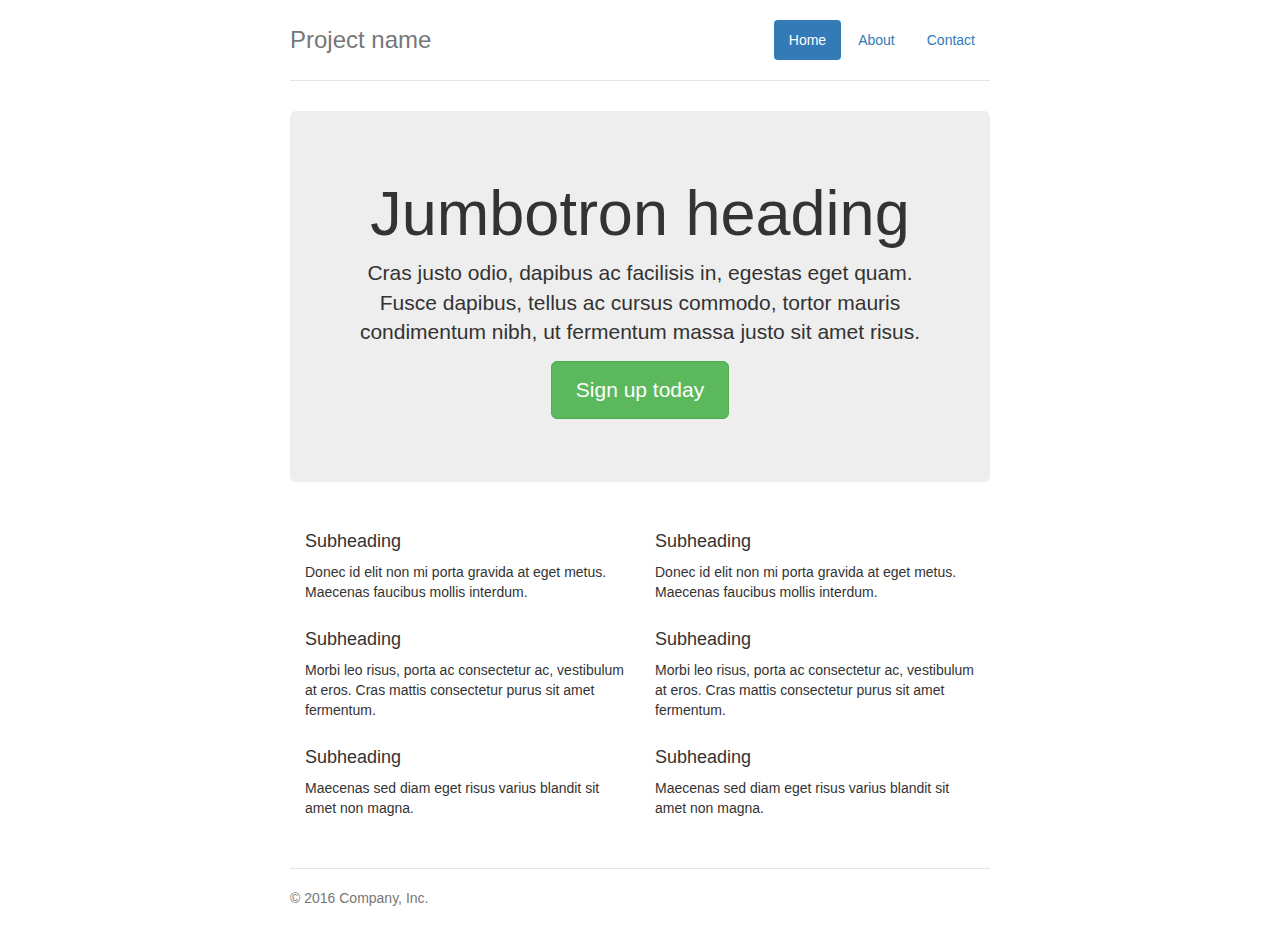
<file: examples/jumbotron-narrow/index.html>
<!DOCTYPE html>
<html lang="en">
  <head>
    <meta charset="utf-8">
    <meta http-equiv="X-UA-Compatible" content="IE=edge">
    <meta name="viewport" content="width=device-width, initial-scale=1">
    <!-- The above 3 meta tags *must* come first in the head; any other head content must come *after* these tags -->
    <meta name="description" content="">
    <meta name="author" content="">
    <link rel="icon" href="../../favicon.ico">

    <title>Narrow Jumbotron Template for Bootstrap</title>

    <!-- Bootstrap core CSS -->
    <link href="../../dist/css/bootstrap.min.css" rel="stylesheet">

    <!-- IE10 viewport hack for Surface/desktop Windows 8 bug -->
    <link href="../../assets/css/ie10-viewport-bug-workaround.css" rel="stylesheet">

    <!-- Custom styles for this template -->
    <link href="jumbotron-narrow.css" rel="stylesheet">

    <!-- Just for debugging purposes. Don't actually copy these 2 lines! -->
    <!--[if lt IE 9]><script src="../../assets/js/ie8-responsive-file-warning.js"></script><![endif]-->
    <script src="../../assets/js/ie-emulation-modes-warning.js"></script>

    <!-- HTML5 shim and Respond.js for IE8 support of HTML5 elements and media queries -->
    <!--[if lt IE 9]>
      <script src="https://oss.maxcdn.com/html5shiv/3.7.3/html5shiv.min.js"></script>
      <script src="https://oss.maxcdn.com/respond/1.4.2/respond.min.js"></script>
    <![endif]-->
  </head>

  <body>

    <div class="container">
      <div class="header clearfix">
        <nav>
          <ul class="nav nav-pills pull-right">
            <li role="presentation" class="active"><a href="#">Home</a></li>
            <li role="presentation"><a href="#">About</a></li>
            <li role="presentation"><a href="#">Contact</a></li>
          </ul>
        </nav>
        <h3 class="text-muted">Project name</h3>
      </div>

      <div class="jumbotron">
        <h1>Jumbotron heading</h1>
        <p class="lead">Cras justo odio, dapibus ac facilisis in, egestas eget quam. Fusce dapibus, tellus ac cursus commodo, tortor mauris condimentum nibh, ut fermentum massa justo sit amet risus.</p>
        <p><a class="btn btn-lg btn-success" href="#" role="button">Sign up today</a></p>
      </div>

      <div class="row marketing">
        <div class="col-lg-6">
          <h4>Subheading</h4>
          <p>Donec id elit non mi porta gravida at eget metus. Maecenas faucibus mollis interdum.</p>

          <h4>Subheading</h4>
          <p>Morbi leo risus, porta ac consectetur ac, vestibulum at eros. Cras mattis consectetur purus sit amet fermentum.</p>

          <h4>Subheading</h4>
          <p>Maecenas sed diam eget risus varius blandit sit amet non magna.</p>
        </div>

        <div class="col-lg-6">
          <h4>Subheading</h4>
          <p>Donec id elit non mi porta gravida at eget metus. Maecenas faucibus mollis interdum.</p>

          <h4>Subheading</h4>
          <p>Morbi leo risus, porta ac consectetur ac, vestibulum at eros. Cras mattis consectetur purus sit amet fermentum.</p>

          <h4>Subheading</h4>
          <p>Maecenas sed diam eget risus varius blandit sit amet non magna.</p>
        </div>
      </div>

      <footer class="footer">
        <p>&copy; 2016 Company, Inc.</p>
      </footer>

    </div> <!-- /container -->


    <!-- IE10 viewport hack for Surface/desktop Windows 8 bug -->
    <script src="../../assets/js/ie10-viewport-bug-workaround.js"></script>
  </body>
</html>
</file>
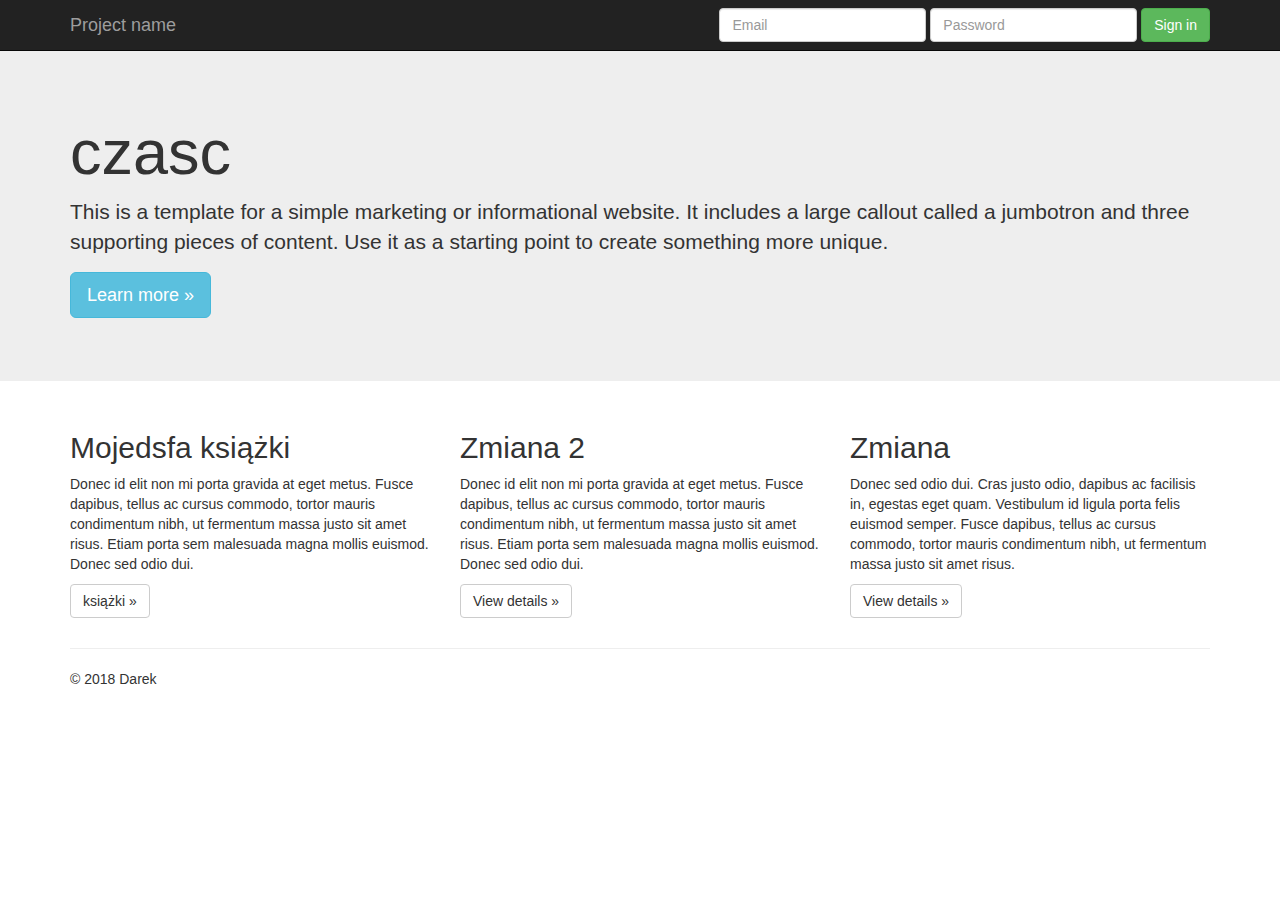
<file: examples/jumbotron/index.html>
<!-- /container -->
<!DOCTYPE html>
<html lang="p">
  <head>
    <meta charset="utf-8">
    <meta http-equiv="X-UA-Compatible" content="IE=edge">
    <meta name="viewport" content="width=device-width, initial-scale=1">
    <!-- The above 3 meta tags *must* come first in the head; any other head content must come *after* these tags -->
    <meta name="description" content="">
    <meta name="author" content="">
    <link rel="icon" href="../../favicon.ico">

    <title>Jumbotron Template for Bootstrap Cipka</title>

    <!-- Bootstrap core CSS -->
    <link href="../../dist/css/bootstrap.min.css" rel="stylesheet">

    <!-- IE10 viewport hack for Surface/desktop Windows 8 bug -->
    <link href="../../assets/css/ie10-viewport-bug-workaround.css" rel="stylesheet">

    <!-- Custom styles for this template -->
    <link href="jumbotron.css" rel="stylesheet">

    <!-- Just for debugging purposes. Don't actually copy these 2 lines! -->
    <!--[if lt IE 9]><script src="../../assets/js/ie8-responsive-file-warning.js"></script><![endif]-->
    <script src="../../assets/js/ie-emulation-modes-warning.js"></script>

    <!-- HTML5 shim and Respond.js for IE8 support of HTML5 elements and media queries -->
    <!--[if lt IE 9]>
      <script src="https://oss.maxcdn.com/html5shiv/3.7.3/html5shiv.min.js"></script>
      <script src="https://oss.maxcdn.com/respond/1.4.2/respond.min.js"></script>
    <![endif]-->
  </head>

  <body>

    <nav class="navbar navbar-inverse navbar-fixed-top">
      <div class="container">
        <div class="navbar-header">
          <button type="button" class="navbar-toggle collapsed" data-toggle="collapse" data-target="#navbar" aria-expanded="false" aria-controls="navbar">
            <span class="sr-only">Git hub navigation</span>
            <span class="icon-bar"></span>
            <span class="icon-bar"></span>
            <span class="icon-bar"></span>
          </button>
          <a class="navbar-brand" href="#">Project name</a>
        </div>
        <div id="navbar" class="navbar-collapse collapse">
          <form class="navbar-form navbar-right">
            <div class="form-group">
              <input type="text" placeholder="Email" class="form-control">
            </div>
            <div class="form-group">
              <input type="password" placeholder="Password" class="form-control">
            </div>
            <button type="submit" class="btn btn-success">Sign in</button>
          </form>
        </div>
      </div>
    </nav>

    <!-- Main jumbotron for a primary marketing message or call to action -->
    <div class="jumbotron">
      <div class="container">
        <h1>czasc</h1>
        <p>This is a template for a simple marketing or informational website. It includes a large callout called a jumbotron and three supporting pieces of content. Use it as a starting point to create something more unique.</p>
        <p><a class="btn btn-info btn-lg" href="#" role="button">Learn more &raquo;</a></p>
      </div>
    </div>

    <div class="container">
      <div class="row">
        <div class="col-md-4">
          <h2>Mojedsfa książki</h2>
          <p>Donec id elit non mi porta gravida at eget metus. Fusce dapibus, tellus ac cursus commodo, tortor mauris condimentum nibh, ut fermentum massa justo sit amet risus. Etiam porta sem malesuada magna mollis euismod. Donec sed odio dui. </p>
          <p><a class="btn btn-default" href="./book.html" role="button">książki &raquo;</a></p>
        </div>
        <div class="col-md-4">
          <h2>Zmiana 2</h2>
          <p>Donec id elit non mi porta gravida at eget metus. Fusce dapibus, tellus ac cursus commodo, tortor mauris condimentum nibh, ut fermentum massa justo sit amet risus. Etiam porta sem malesuada magna mollis euismod. Donec sed odio dui. </p>
          <p><a class="btn btn-default" href="#" role="button">View details &raquo;</a></p>
       </div>
        <div class="col-md-4">
          <h2>Zmiana</h2>
          <p>Donec sed odio dui. Cras justo odio, dapibus ac facilisis in, egestas eget quam. Vestibulum id ligula porta felis euismod semper. Fusce dapibus, tellus ac cursus commodo, tortor mauris condimentum nibh, ut fermentum massa justo sit amet risus.</p>
          <p><a class="btn btn-default" href="#" role="button">View details &raquo;</a></p>
        </div>
      </div>

      <hr>

      <footer>
        <p>&copy; 2018 Darek</p>
      </footer>
    </div> <!-- /container -->

    <script src="https://ajax.googleapis.com/ajax/libs/jquery/1.12.4/jquery.min.js"></script>
    <script>window.jQuery || document.write('<script src="../../assets/js/vendor/jquery.min.js"><\/script>')</script>
    <script src="../../dist/js/bootstrap.min.js"></script>
    <script src="../../assets/js/ie10-viewport-bug-workaround.js"></script>
  </body>
</html>
</file>
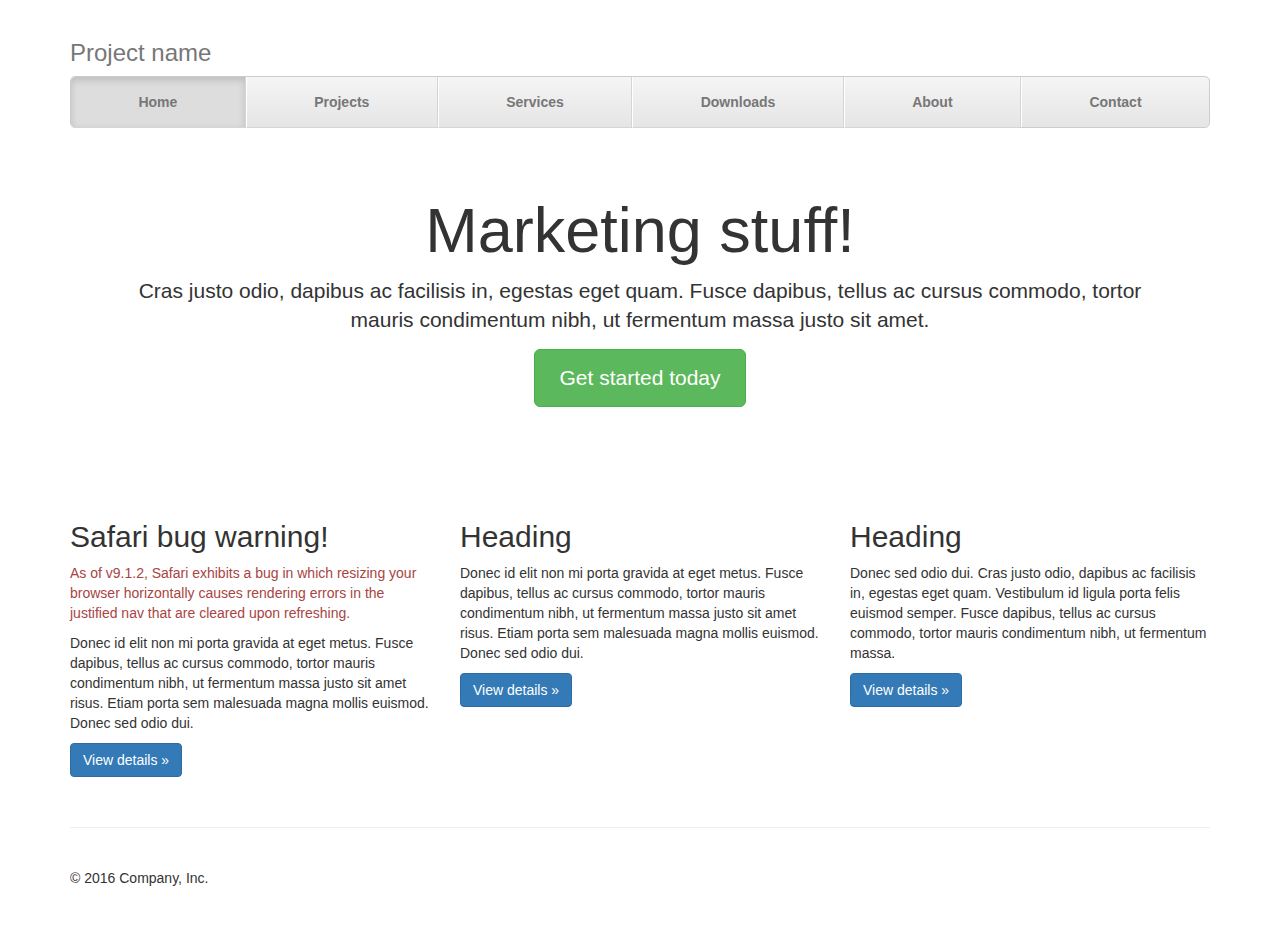
<file: examples/justified-nav/index.html>
<!DOCTYPE html>
<html lang="en">
  <head>
    <meta charset="utf-8">
    <meta http-equiv="X-UA-Compatible" content="IE=edge">
    <meta name="viewport" content="width=device-width, initial-scale=1">
    <!-- The above 3 meta tags *must* come first in the head; any other head content must come *after* these tags -->
    <meta name="description" content="">
    <meta name="author" content="">
    <link rel="icon" href="../../favicon.ico">

    <title>Justified Nav Template for Bootstrap</title>

    <!-- Bootstrap core CSS -->
    <link href="../../dist/css/bootstrap.min.css" rel="stylesheet">

    <!-- IE10 viewport hack for Surface/desktop Windows 8 bug -->
    <link href="../../assets/css/ie10-viewport-bug-workaround.css" rel="stylesheet">

    <!-- Custom styles for this template -->
    <link href="justified-nav.css" rel="stylesheet">

    <!-- Just for debugging purposes. Don't actually copy these 2 lines! -->
    <!--[if lt IE 9]><script src="../../assets/js/ie8-responsive-file-warning.js"></script><![endif]-->
    <script src="../../assets/js/ie-emulation-modes-warning.js"></script>

    <!-- HTML5 shim and Respond.js for IE8 support of HTML5 elements and media queries -->
    <!--[if lt IE 9]>
      <script src="https://oss.maxcdn.com/html5shiv/3.7.3/html5shiv.min.js"></script>
      <script src="https://oss.maxcdn.com/respond/1.4.2/respond.min.js"></script>
    <![endif]-->
  </head>

  <body>

    <div class="container">

      <!-- The justified navigation menu is meant for single line per list item.
           Multiple lines will require custom code not provided by Bootstrap. -->
      <div class="masthead">
        <h3 class="text-muted">Project name</h3>
        <nav>
          <ul class="nav nav-justified">
            <li class="active"><a href="#">Home</a></li>
            <li><a href="#">Projects</a></li>
            <li><a href="#">Services</a></li>
            <li><a href="#">Downloads</a></li>
            <li><a href="#">About</a></li>
            <li><a href="#">Contact</a></li>
          </ul>
        </nav>
      </div>

      <!-- Jumbotron -->
      <div class="jumbotron">
        <h1>Marketing stuff!</h1>
        <p class="lead">Cras justo odio, dapibus ac facilisis in, egestas eget quam. Fusce dapibus, tellus ac cursus commodo, tortor mauris condimentum nibh, ut fermentum massa justo sit amet.</p>
        <p><a class="btn btn-lg btn-success" href="#" role="button">Get started today</a></p>
      </div>

      <!-- Example row of columns -->
      <div class="row">
        <div class="col-lg-4">
          <h2>Safari bug warning!</h2>
          <p class="text-danger">As of v9.1.2, Safari exhibits a bug in which resizing your browser horizontally causes rendering errors in the justified nav that are cleared upon refreshing.</p>
          <p>Donec id elit non mi porta gravida at eget metus. Fusce dapibus, tellus ac cursus commodo, tortor mauris condimentum nibh, ut fermentum massa justo sit amet risus. Etiam porta sem malesuada magna mollis euismod. Donec sed odio dui. </p>
          <p><a class="btn btn-primary" href="#" role="button">View details &raquo;</a></p>
        </div>
        <div class="col-lg-4">
          <h2>Heading</h2>
          <p>Donec id elit non mi porta gravida at eget metus. Fusce dapibus, tellus ac cursus commodo, tortor mauris condimentum nibh, ut fermentum massa justo sit amet risus. Etiam porta sem malesuada magna mollis euismod. Donec sed odio dui. </p>
          <p><a class="btn btn-primary" href="#" role="button">View details &raquo;</a></p>
       </div>
        <div class="col-lg-4">
          <h2>Heading</h2>
          <p>Donec sed odio dui. Cras justo odio, dapibus ac facilisis in, egestas eget quam. Vestibulum id ligula porta felis euismod semper. Fusce dapibus, tellus ac cursus commodo, tortor mauris condimentum nibh, ut fermentum massa.</p>
          <p><a class="btn btn-primary" href="#" role="button">View details &raquo;</a></p>
        </div>
      </div>

      <!-- Site footer -->
      <footer class="footer">
        <p>&copy; 2016 Company, Inc.</p>
      </footer>

    </div> <!-- /container -->


    <!-- IE10 viewport hack for Surface/desktop Windows 8 bug -->
    <script src="../../assets/js/ie10-viewport-bug-workaround.js"></script>
  </body>
</html>
</file>
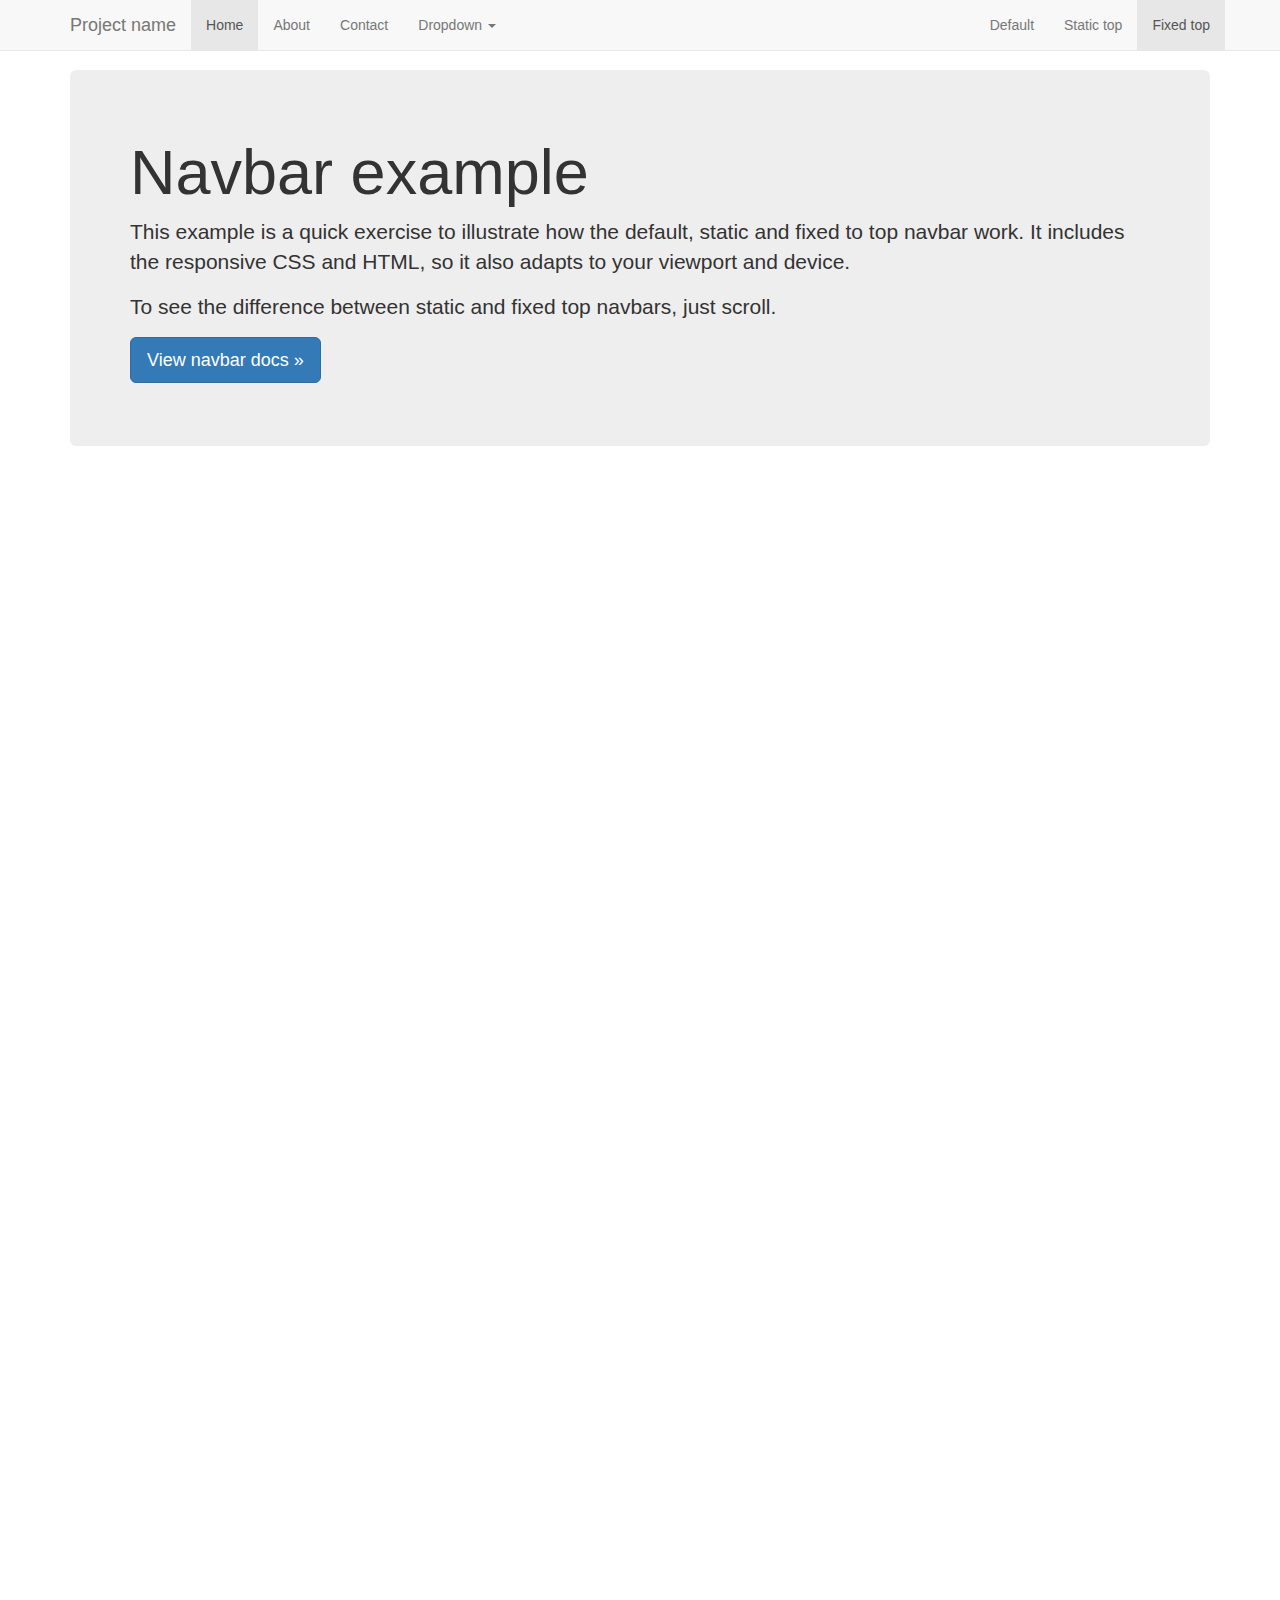
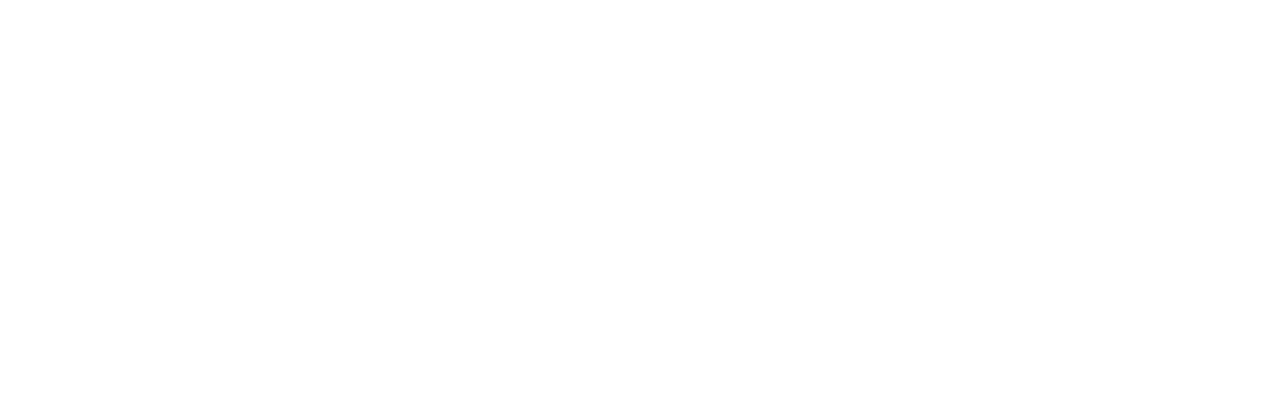
<file: examples/navbar-fixed-top/index.html>
<!DOCTYPE html>
<html lang="en">
  <head>
    <meta charset="utf-8">
    <meta http-equiv="X-UA-Compatible" content="IE=edge">
    <meta name="viewport" content="width=device-width, initial-scale=1">
    <!-- The above 3 meta tags *must* come first in the head; any other head content must come *after* these tags -->
    <meta name="description" content="">
    <meta name="author" content="">
    <link rel="icon" href="../../favicon.ico">

    <title>Fixed Top Navbar Example for Bootstrap</title>

    <!-- Bootstrap core CSS -->
    <link href="../../dist/css/bootstrap.min.css" rel="stylesheet">

    <!-- IE10 viewport hack for Surface/desktop Windows 8 bug -->
    <link href="../../assets/css/ie10-viewport-bug-workaround.css" rel="stylesheet">

    <!-- Custom styles for this template -->
    <link href="navbar-fixed-top.css" rel="stylesheet">

    <!-- Just for debugging purposes. Don't actually copy these 2 lines! -->
    <!--[if lt IE 9]><script src="../../assets/js/ie8-responsive-file-warning.js"></script><![endif]-->
    <script src="../../assets/js/ie-emulation-modes-warning.js"></script>

    <!-- HTML5 shim and Respond.js for IE8 support of HTML5 elements and media queries -->
    <!--[if lt IE 9]>
      <script src="https://oss.maxcdn.com/html5shiv/3.7.3/html5shiv.min.js"></script>
      <script src="https://oss.maxcdn.com/respond/1.4.2/respond.min.js"></script>
    <![endif]-->
  </head>

  <body>

    <!-- Fixed navbar -->
    <nav class="navbar navbar-default navbar-fixed-top">
      <div class="container">
        <div class="navbar-header">
          <button type="button" class="navbar-toggle collapsed" data-toggle="collapse" data-target="#navbar" aria-expanded="false" aria-controls="navbar">
            <span class="sr-only">Toggle navigation</span>
            <span class="icon-bar"></span>
            <span class="icon-bar"></span>
            <span class="icon-bar"></span>
          </button>
          <a class="navbar-brand" href="#">Project name</a>
        </div>
        <div id="navbar" class="navbar-collapse collapse">
          <ul class="nav navbar-nav">
            <li class="active"><a href="#">Home</a></li>
            <li><a href="#about">About</a></li>
            <li><a href="#contact">Contact</a></li>
            <li class="dropdown">
              <a href="#" class="dropdown-toggle" data-toggle="dropdown" role="button" aria-haspopup="true" aria-expanded="false">Dropdown <span class="caret"></span></a>
              <ul class="dropdown-menu">
                <li><a href="#">Action</a></li>
                <li><a href="#">Another action</a></li>
                <li><a href="#">Something else here</a></li>
                <li role="separator" class="divider"></li>
                <li class="dropdown-header">Nav header</li>
                <li><a href="#">Separated link</a></li>
                <li><a href="#">One more separated link</a></li>
              </ul>
            </li>
          </ul>
          <ul class="nav navbar-nav navbar-right">
            <li><a href="../navbar/">Default</a></li>
            <li><a href="../navbar-static-top/">Static top</a></li>
            <li class="active"><a href="./">Fixed top <span class="sr-only">(current)</span></a></li>
          </ul>
        </div><!--/.nav-collapse -->
      </div>
    </nav>

    <div class="container">

      <!-- Main component for a primary marketing message or call to action -->
      <div class="jumbotron">
        <h1>Navbar example</h1>
        <p>This example is a quick exercise to illustrate how the default, static and fixed to top navbar work. It includes the responsive CSS and HTML, so it also adapts to your viewport and device.</p>
        <p>To see the difference between static and fixed top navbars, just scroll.</p>
        <p>
          <a class="btn btn-lg btn-primary" href="../../components/#navbar" role="button">View navbar docs &raquo;</a>
        </p>
      </div>

    </div> <!-- /container -->


    <!-- Bootstrap core JavaScript
    ================================================== -->
    <!-- Placed at the end of the document so the pages load faster -->
    <script src="https://ajax.googleapis.com/ajax/libs/jquery/1.12.4/jquery.min.js"></script>
    <script>window.jQuery || document.write('<script src="../../assets/js/vendor/jquery.min.js"><\/script>')</script>
    <script src="../../dist/js/bootstrap.min.js"></script>
    <!-- IE10 viewport hack for Surface/desktop Windows 8 bug -->
    <script src="../../assets/js/ie10-viewport-bug-workaround.js"></script>
  </body>
</html>
</file>
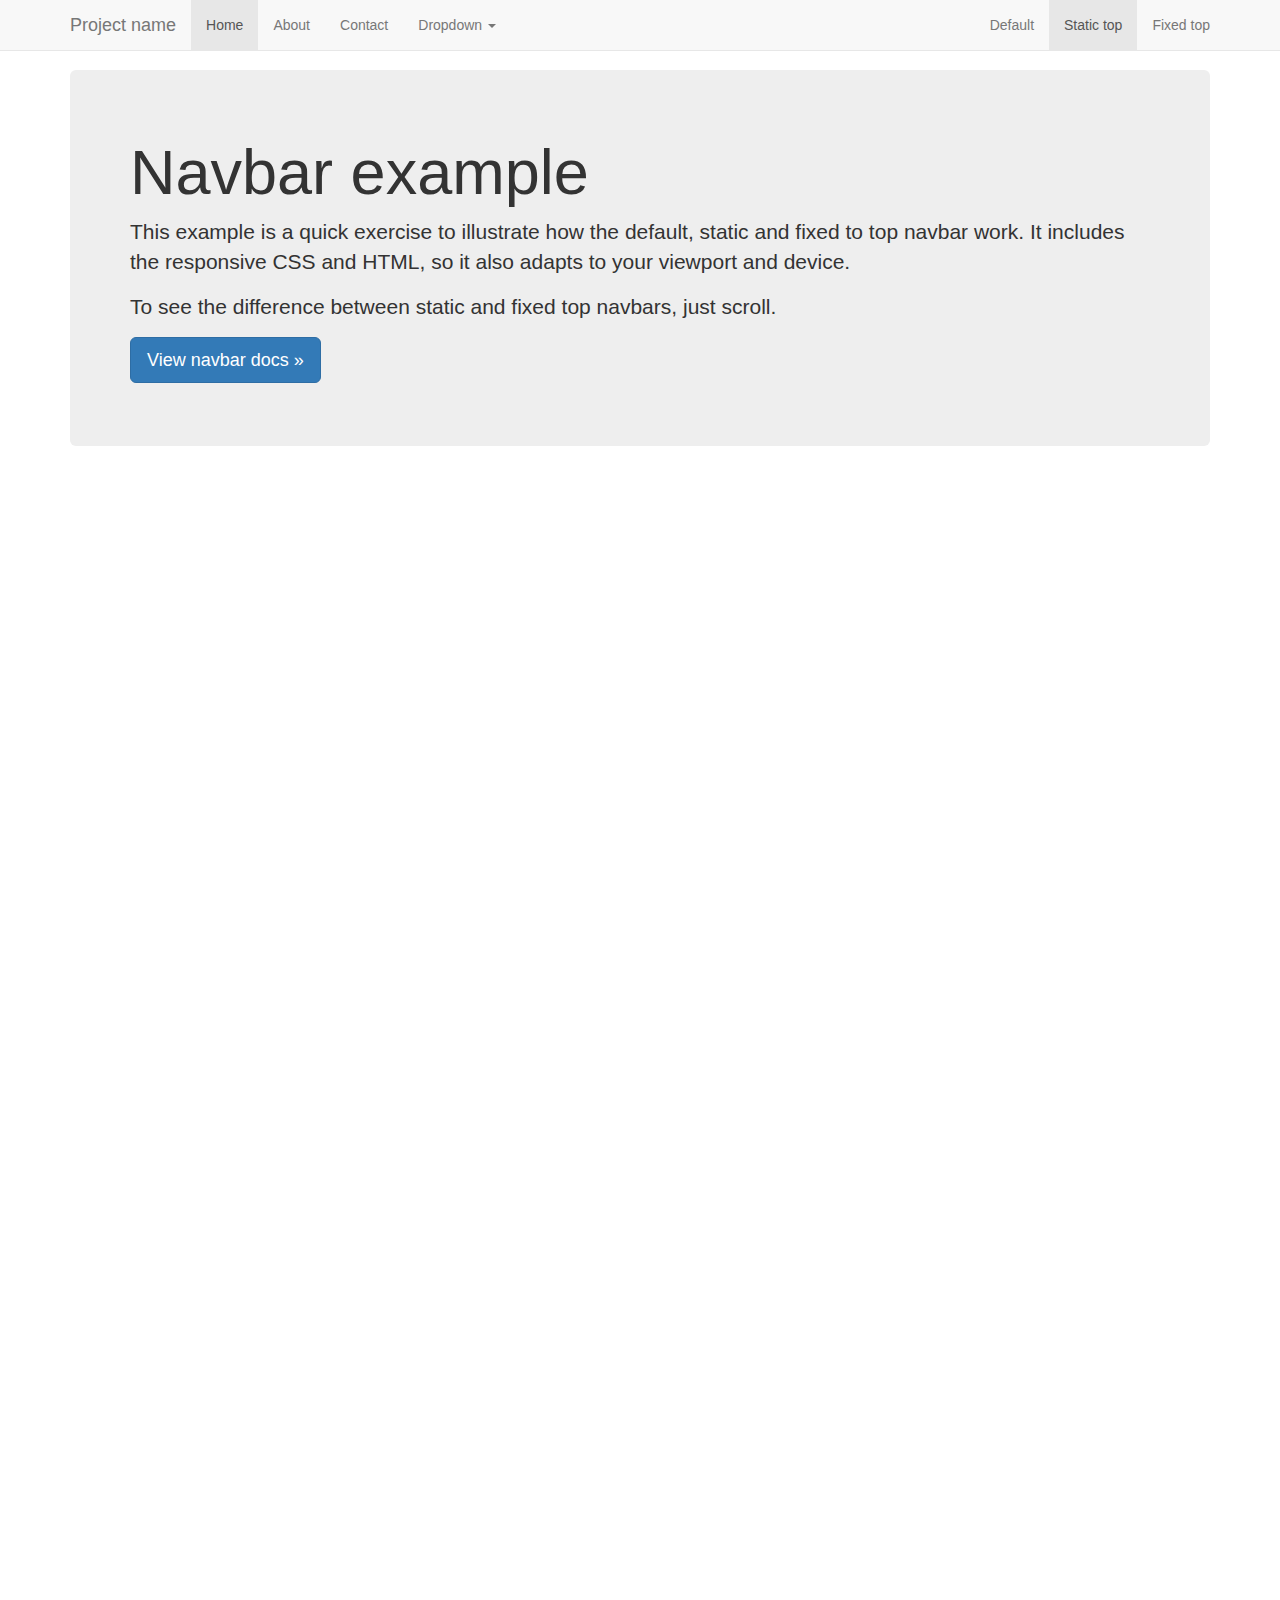
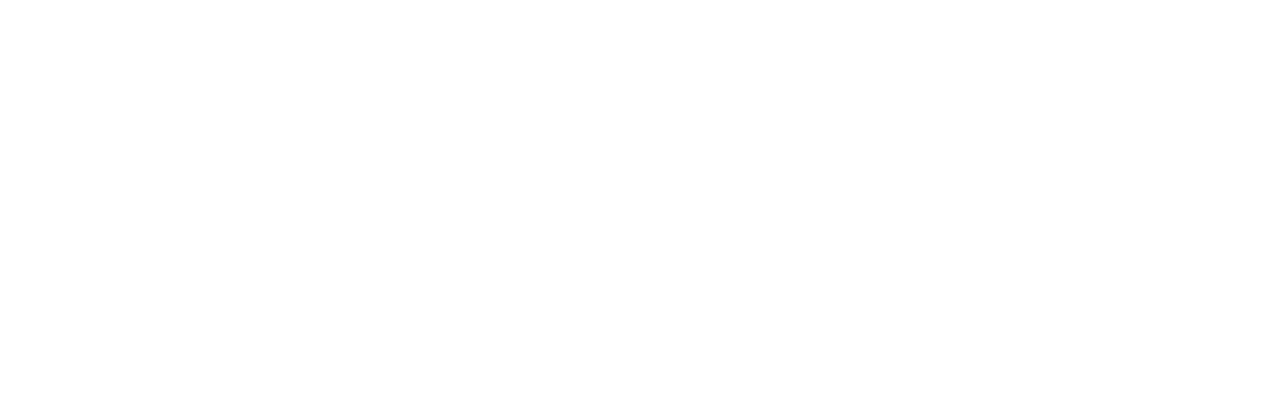
<file: examples/navbar-static-top/index.html>
<!DOCTYPE html>
<html lang="en">
  <head>
    <meta charset="utf-8">
    <meta http-equiv="X-UA-Compatible" content="IE=edge">
    <meta name="viewport" content="width=device-width, initial-scale=1">
    <!-- The above 3 meta tags *must* come first in the head; any other head content must come *after* these tags -->
    <meta name="description" content="">
    <meta name="author" content="">
    <link rel="icon" href="../../favicon.ico">

    <title>Static Top Navbar Example for Bootstrap</title>

    <!-- Bootstrap core CSS -->
    <link href="../../dist/css/bootstrap.min.css" rel="stylesheet">

    <!-- IE10 viewport hack for Surface/desktop Windows 8 bug -->
    <link href="../../assets/css/ie10-viewport-bug-workaround.css" rel="stylesheet">

    <!-- Custom styles for this template -->
    <link href="navbar-static-top.css" rel="stylesheet">

    <!-- Just for debugging purposes. Don't actually copy these 2 lines! -->
    <!--[if lt IE 9]><script src="../../assets/js/ie8-responsive-file-warning.js"></script><![endif]-->
    <script src="../../assets/js/ie-emulation-modes-warning.js"></script>

    <!-- HTML5 shim and Respond.js for IE8 support of HTML5 elements and media queries -->
    <!--[if lt IE 9]>
      <script src="https://oss.maxcdn.com/html5shiv/3.7.3/html5shiv.min.js"></script>
      <script src="https://oss.maxcdn.com/respond/1.4.2/respond.min.js"></script>
    <![endif]-->
  </head>

  <body>

    <!-- Static navbar -->
    <nav class="navbar navbar-default navbar-static-top">
      <div class="container">
        <div class="navbar-header">
          <button type="button" class="navbar-toggle collapsed" data-toggle="collapse" data-target="#navbar" aria-expanded="false" aria-controls="navbar">
            <span class="sr-only">Toggle navigation</span>
            <span class="icon-bar"></span>
            <span class="icon-bar"></span>
            <span class="icon-bar"></span>
          </button>
          <a class="navbar-brand" href="#">Project name</a>
        </div>
        <div id="navbar" class="navbar-collapse collapse">
          <ul class="nav navbar-nav">
            <li class="active"><a href="#">Home</a></li>
            <li><a href="#about">About</a></li>
            <li><a href="#contact">Contact</a></li>
            <li class="dropdown">
              <a href="#" class="dropdown-toggle" data-toggle="dropdown" role="button" aria-haspopup="true" aria-expanded="false">Dropdown <span class="caret"></span></a>
              <ul class="dropdown-menu">
                <li><a href="#">Action</a></li>
                <li><a href="#">Another action</a></li>
                <li><a href="#">Something else here</a></li>
                <li role="separator" class="divider"></li>
                <li class="dropdown-header">Nav header</li>
                <li><a href="#">Separated link</a></li>
                <li><a href="#">One more separated link</a></li>
              </ul>
            </li>
          </ul>
          <ul class="nav navbar-nav navbar-right">
            <li><a href="../navbar/">Default</a></li>
            <li class="active"><a href="./">Static top <span class="sr-only">(current)</span></a></li>
            <li><a href="../navbar-fixed-top/">Fixed top</a></li>
          </ul>
        </div><!--/.nav-collapse -->
      </div>
    </nav>


    <div class="container">

      <!-- Main component for a primary marketing message or call to action -->
      <div class="jumbotron">
        <h1>Navbar example</h1>
        <p>This example is a quick exercise to illustrate how the default, static and fixed to top navbar work. It includes the responsive CSS and HTML, so it also adapts to your viewport and device.</p>
        <p>To see the difference between static and fixed top navbars, just scroll.</p>
        <p>
          <a class="btn btn-lg btn-primary" href="../../components/#navbar" role="button">View navbar docs &raquo;</a>
        </p>
      </div>

    </div> <!-- /container -->


    <!-- Bootstrap core JavaScript
    ================================================== -->
    <!-- Placed at the end of the document so the pages load faster -->
    <script src="https://ajax.googleapis.com/ajax/libs/jquery/1.12.4/jquery.min.js"></script>
    <script>window.jQuery || document.write('<script src="../../assets/js/vendor/jquery.min.js"><\/script>')</script>
    <script src="../../dist/js/bootstrap.min.js"></script>
    <!-- IE10 viewport hack for Surface/desktop Windows 8 bug -->
    <script src="../../assets/js/ie10-viewport-bug-workaround.js"></script>
  </body>
</html>
</file>
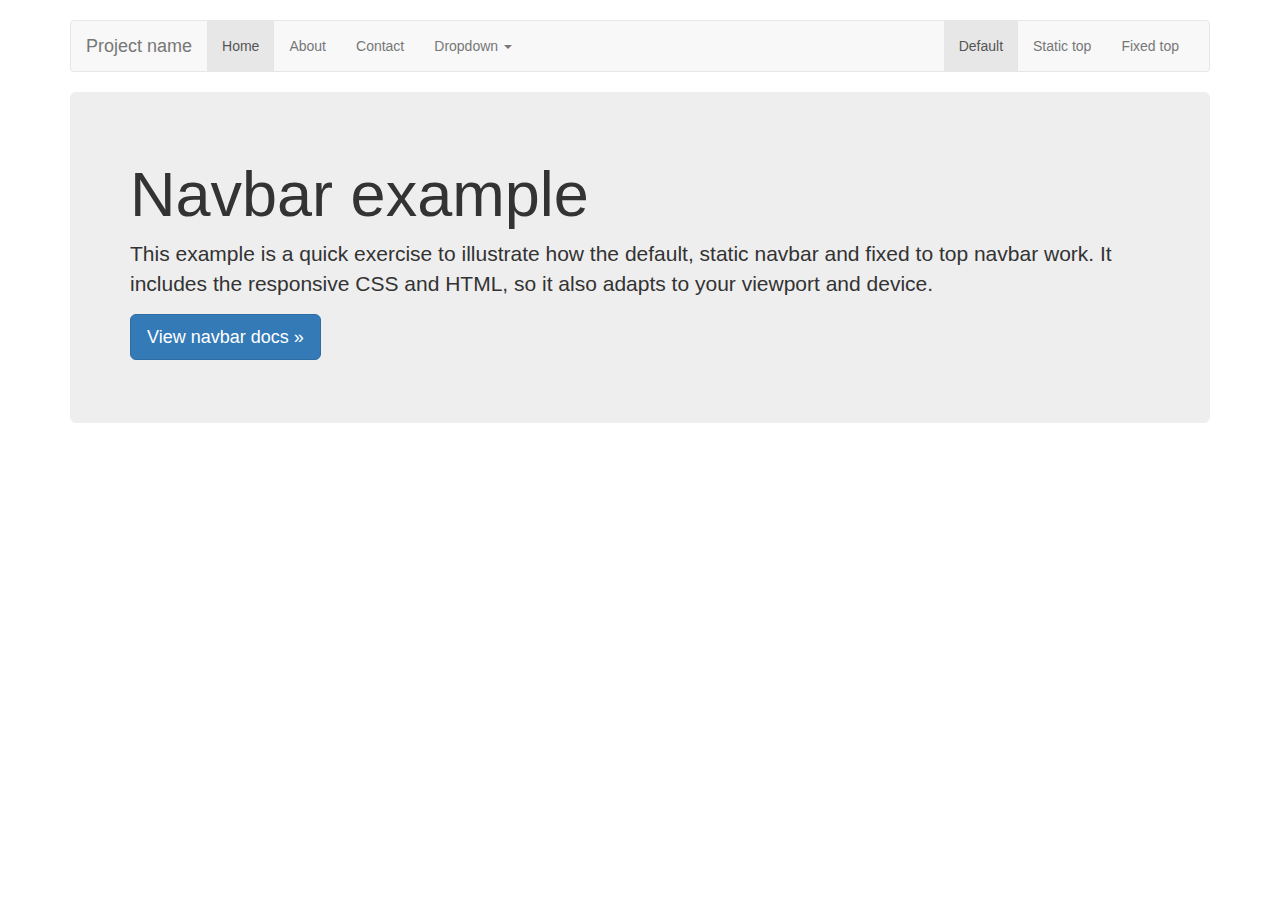
<file: examples/navbar/index.html>
<!DOCTYPE html>
<html lang="en">
  <head>
    <meta charset="utf-8">
    <meta http-equiv="X-UA-Compatible" content="IE=edge">
    <meta name="viewport" content="width=device-width, initial-scale=1">
    <!-- The above 3 meta tags *must* come first in the head; any other head content must come *after* these tags -->
    <meta name="description" content="">
    <meta name="author" content="">
    <link rel="icon" href="../../favicon.ico">

    <title>Navbar Template for Bootstrap</title>

    <!-- Bootstrap core CSS -->
    <link href="../../dist/css/bootstrap.min.css" rel="stylesheet">

    <!-- IE10 viewport hack for Surface/desktop Windows 8 bug -->
    <link href="../../assets/css/ie10-viewport-bug-workaround.css" rel="stylesheet">

    <!-- Custom styles for this template -->
    <link href="navbar.css" rel="stylesheet">

    <!-- Just for debugging purposes. Don't actually copy these 2 lines! -->
    <!--[if lt IE 9]><script src="../../assets/js/ie8-responsive-file-warning.js"></script><![endif]-->
    <script src="../../assets/js/ie-emulation-modes-warning.js"></script>

    <!-- HTML5 shim and Respond.js for IE8 support of HTML5 elements and media queries -->
    <!--[if lt IE 9]>
      <script src="https://oss.maxcdn.com/html5shiv/3.7.3/html5shiv.min.js"></script>
      <script src="https://oss.maxcdn.com/respond/1.4.2/respond.min.js"></script>
    <![endif]-->
  </head>

  <body>

    <div class="container">

      <!-- Static navbar -->
      <nav class="navbar navbar-default">
        <div class="container-fluid">
          <div class="navbar-header">
            <button type="button" class="navbar-toggle collapsed" data-toggle="collapse" data-target="#navbar" aria-expanded="false" aria-controls="navbar">
              <span class="sr-only">Toggle navigation</span>
              <span class="icon-bar"></span>
              <span class="icon-bar"></span>
              <span class="icon-bar"></span>
            </button>
            <a class="navbar-brand" href="#">Project name</a>
          </div>
          <div id="navbar" class="navbar-collapse collapse">
            <ul class="nav navbar-nav">
              <li class="active"><a href="#">Home</a></li>
              <li><a href="#">About</a></li>
              <li><a href="#">Contact</a></li>
              <li class="dropdown">
                <a href="#" class="dropdown-toggle" data-toggle="dropdown" role="button" aria-haspopup="true" aria-expanded="false">Dropdown <span class="caret"></span></a>
                <ul class="dropdown-menu">
                  <li><a href="#">Action</a></li>
                  <li><a href="#">Another action</a></li>
                  <li><a href="#">Something else here</a></li>
                  <li role="separator" class="divider"></li>
                  <li class="dropdown-header">Nav header</li>
                  <li><a href="#">Separated link</a></li>
                  <li><a href="#">One more separated link</a></li>
                </ul>
              </li>
            </ul>
            <ul class="nav navbar-nav navbar-right">
              <li class="active"><a href="./">Default <span class="sr-only">(current)</span></a></li>
              <li><a href="../navbar-static-top/">Static top</a></li>
              <li><a href="../navbar-fixed-top/">Fixed top</a></li>
            </ul>
          </div><!--/.nav-collapse -->
        </div><!--/.container-fluid -->
      </nav>

      <!-- Main component for a primary marketing message or call to action -->
      <div class="jumbotron">
        <h1>Navbar example</h1>
        <p>This example is a quick exercise to illustrate how the default, static navbar and fixed to top navbar work. It includes the responsive CSS and HTML, so it also adapts to your viewport and device.</p>
        <p>
          <a class="btn btn-lg btn-primary" href="../../components/#navbar" role="button">View navbar docs &raquo;</a>
        </p>
      </div>

    </div> <!-- /container -->


    <!-- Bootstrap core JavaScript
    ================================================== -->
    <!-- Placed at the end of the document so the pages load faster -->
    <script src="https://ajax.googleapis.com/ajax/libs/jquery/1.12.4/jquery.min.js"></script>
    <script>window.jQuery || document.write('<script src="../../assets/js/vendor/jquery.min.js"><\/script>')</script>
    <script src="../../dist/js/bootstrap.min.js"></script>
    <!-- IE10 viewport hack for Surface/desktop Windows 8 bug -->
    <script src="../../assets/js/ie10-viewport-bug-workaround.js"></script>
  </body>
</html>
</file>
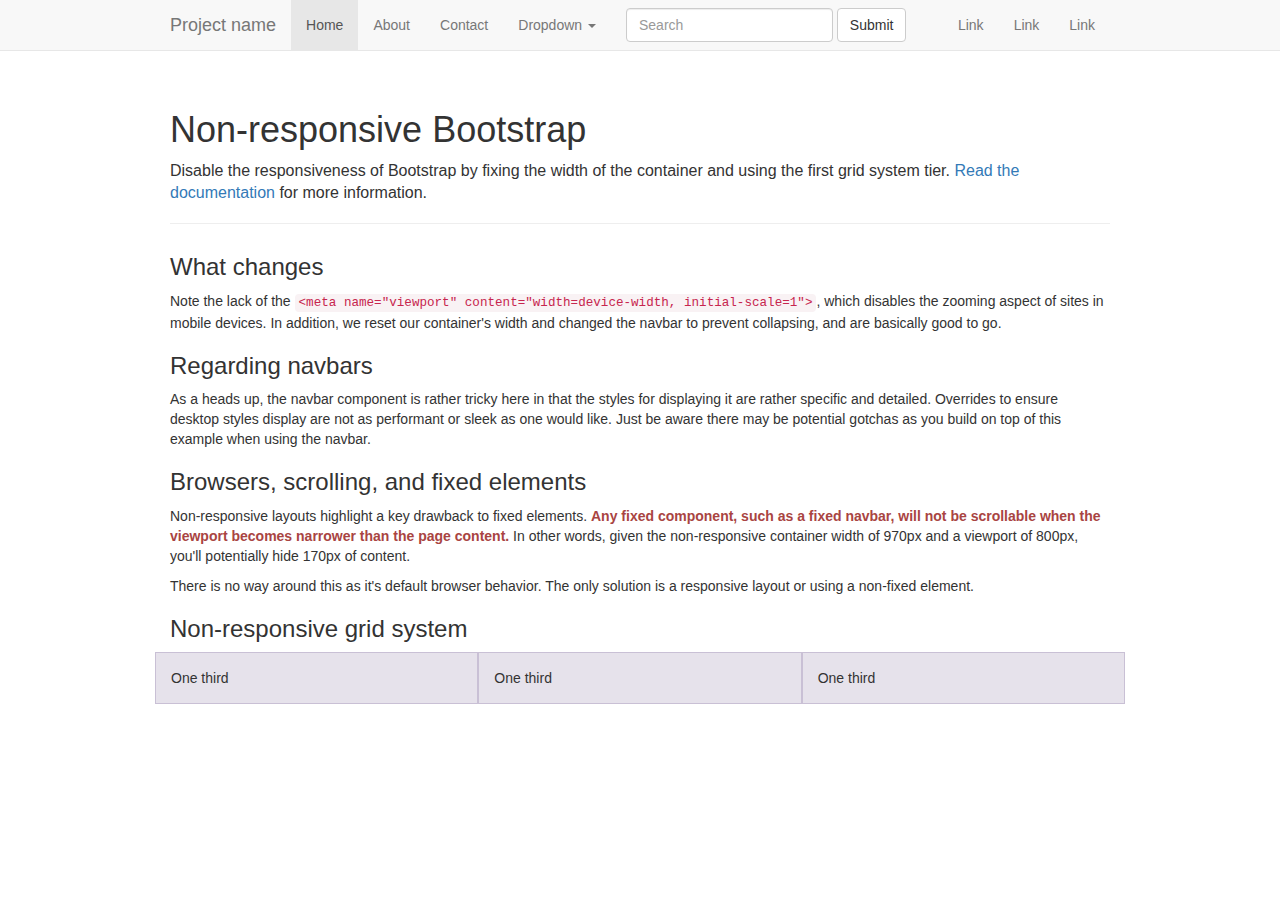
<file: examples/non-responsive/index.html>
<!DOCTYPE html>
<html lang="en">
  <head>
    <meta charset="utf-8">
    <meta http-equiv="X-UA-Compatible" content="IE=edge">
    <!-- The above 2 meta tags *must* come first in the head; any other head content must come *after* these tags -->
    <meta name="description" content="">
    <meta name="author" content="">

    <!-- Note there is no responsive meta tag here -->

    <link rel="icon" href="../../favicon.ico">

    <title>Non-responsive Template for Bootstrap</title>

    <!-- Bootstrap core CSS -->
    <link href="../../dist/css/bootstrap.min.css" rel="stylesheet">

    <!-- IE10 viewport hack for Surface/desktop Windows 8 bug -->
    <link href="../../assets/css/ie10-viewport-bug-workaround.css" rel="stylesheet">

    <!-- Custom styles for this template -->
    <link href="non-responsive.css" rel="stylesheet">

    <!-- Just for debugging purposes. Don't actually copy these 2 lines! -->
    <!--[if lt IE 9]><script src="../../assets/js/ie8-responsive-file-warning.js"></script><![endif]-->
    <script src="../../assets/js/ie-emulation-modes-warning.js"></script>

    <!-- HTML5 shim and Respond.js for IE8 support of HTML5 elements and media queries -->
    <!--[if lt IE 9]>
      <script src="https://oss.maxcdn.com/html5shiv/3.7.3/html5shiv.min.js"></script>
      <script src="https://oss.maxcdn.com/respond/1.4.2/respond.min.js"></script>
    <![endif]-->
  </head>

  <body>

    <!-- Fixed navbar -->
    <nav class="navbar navbar-default navbar-fixed-top">
      <div class="container">
        <div class="navbar-header">
          <!-- The mobile navbar-toggle button can be safely removed since you do not need it in a non-responsive implementation -->
          <a class="navbar-brand" href="#">Project name</a>
        </div>
        <!-- Note that the .navbar-collapse and .collapse classes have been removed from the #navbar -->
        <div id="navbar">
          <ul class="nav navbar-nav">
            <li class="active"><a href="#">Home</a></li>
            <li><a href="#about">About</a></li>
            <li><a href="#contact">Contact</a></li>
            <li class="dropdown">
              <a href="#" class="dropdown-toggle" data-toggle="dropdown" role="button" aria-haspopup="true" aria-expanded="false">Dropdown <span class="caret"></span></a>
              <ul class="dropdown-menu">
                <li><a href="#">Action</a></li>
                <li><a href="#">Another action</a></li>
                <li><a href="#">Something else here</a></li>
                <li role="separator" class="divider"></li>
                <li class="dropdown-header">Nav header</li>
                <li><a href="#">Separated link</a></li>
                <li><a href="#">One more separated link</a></li>
              </ul>
            </li>
          </ul>
          <form class="navbar-form navbar-left">
            <div class="form-group">
              <input type="text" class="form-control" placeholder="Search">
            </div>
            <button type="submit" class="btn btn-default">Submit</button>
          </form>
          <ul class="nav navbar-nav navbar-right">
            <li><a href="#">Link</a></li>
            <li><a href="#">Link</a></li>
            <li><a href="#">Link</a></li>
          </ul>
        </div><!--/.nav-collapse -->
      </div>
    </nav>

    <div class="container">

      <div class="page-header">
        <h1>Non-responsive Bootstrap</h1>
        <p class="lead">Disable the responsiveness of Bootstrap by fixing the width of the container and using the first grid system tier. <a href="http://getbootstrap.com/getting-started/#disable-responsive">Read the documentation</a> for more information.</p>
      </div>

      <h3>What changes</h3>
      <p>Note the lack of the <code>&lt;meta name="viewport" content="width=device-width, initial-scale=1"&gt;</code>, which disables the zooming aspect of sites in mobile devices. In addition, we reset our container's width and changed the navbar to prevent collapsing, and are basically good to go.</p>

      <h3>Regarding navbars</h3>
      <p>As a heads up, the navbar component is rather tricky here in that the styles for displaying it are rather specific and detailed. Overrides to ensure desktop styles display are not as performant or sleek as one would like. Just be aware there may be potential gotchas as you build on top of this example when using the navbar.</p>

      <h3>Browsers, scrolling, and fixed elements</h3>
      <p>Non-responsive layouts highlight a key drawback to fixed elements. <strong class="text-danger">Any fixed component, such as a fixed navbar, will not be scrollable when the viewport becomes narrower than the page content.</strong> In other words, given the non-responsive container width of 970px and a viewport of 800px, you'll potentially hide 170px of content.</p>
      <p>There is no way around this as it's default browser behavior. The only solution is a responsive layout or using a non-fixed element.</p>

      <h3>Non-responsive grid system</h3>
      <div class="row">
        <div class="col-xs-4">One third</div>
        <div class="col-xs-4">One third</div>
        <div class="col-xs-4">One third</div>
      </div>

    </div> <!-- /container -->


    <!-- Bootstrap core JavaScript
    ================================================== -->
    <!-- Placed at the end of the document so the pages load faster -->
    <script src="https://ajax.googleapis.com/ajax/libs/jquery/1.12.4/jquery.min.js"></script>
    <script>window.jQuery || document.write('<script src="../../assets/js/vendor/jquery.min.js"><\/script>')</script>
    <script src="../../dist/js/bootstrap.min.js"></script>
    <!-- IE10 viewport hack for Surface/desktop Windows 8 bug -->
    <script src="../../assets/js/ie10-viewport-bug-workaround.js"></script>
  </body>
</html>
</file>
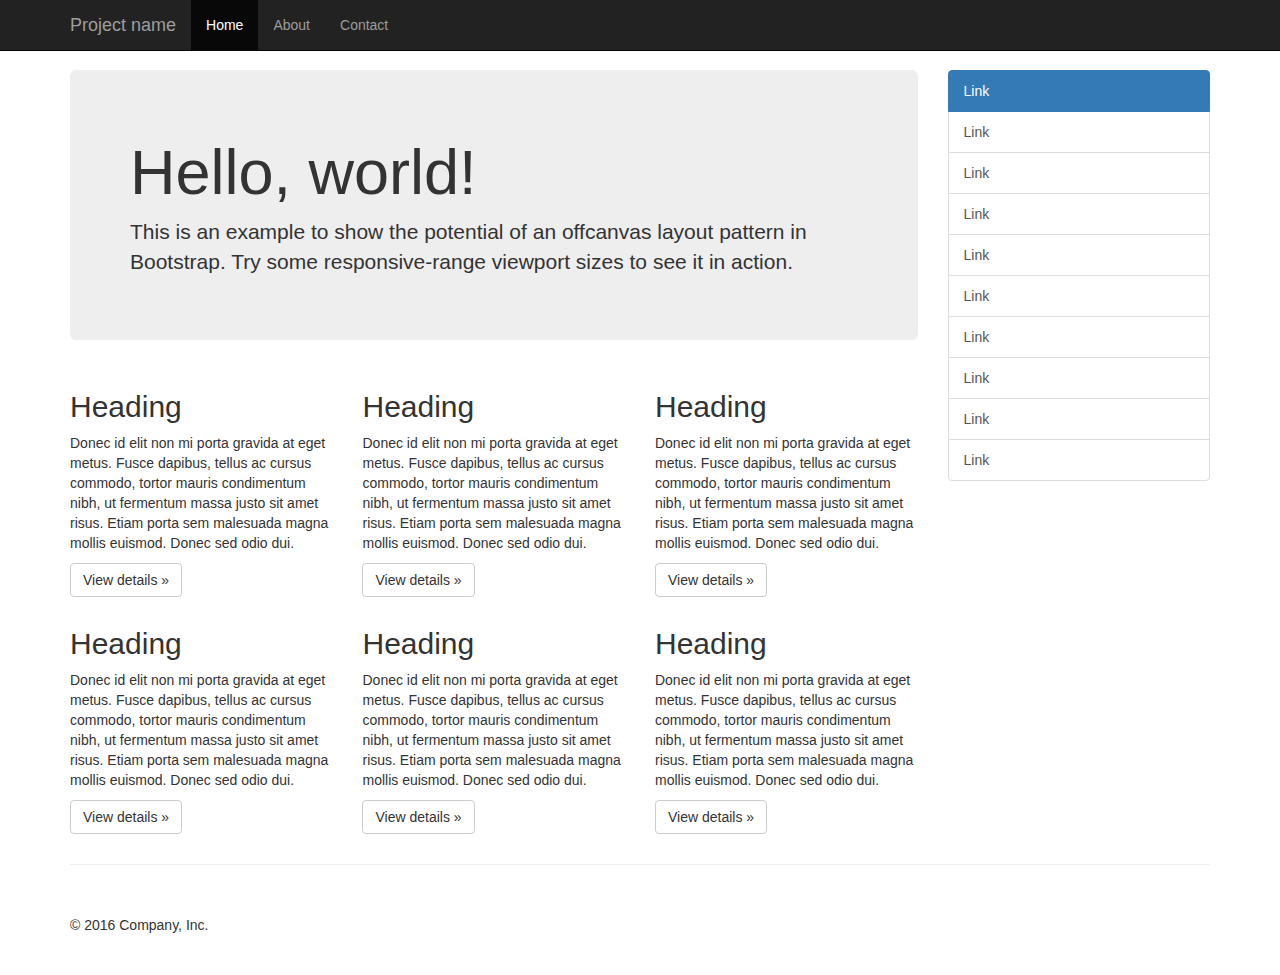
<file: examples/offcanvas/index.html>
<!DOCTYPE html>
<html lang="en">
  <head>
    <meta charset="utf-8">
    <meta http-equiv="X-UA-Compatible" content="IE=edge">
    <meta name="viewport" content="width=device-width, initial-scale=1">
    <!-- The above 3 meta tags *must* come first in the head; any other head content must come *after* these tags -->
    <meta name="description" content="">
    <meta name="author" content="">
    <link rel="icon" href="../../favicon.ico">

    <title>Off Canvas Template for Bootstrap</title>

    <!-- Bootstrap core CSS -->
    <link href="../../dist/css/bootstrap.min.css" rel="stylesheet">

    <!-- IE10 viewport hack for Surface/desktop Windows 8 bug -->
    <link href="../../assets/css/ie10-viewport-bug-workaround.css" rel="stylesheet">

    <!-- Custom styles for this template -->
    <link href="offcanvas.css" rel="stylesheet">

    <!-- Just for debugging purposes. Don't actually copy these 2 lines! -->
    <!--[if lt IE 9]><script src="../../assets/js/ie8-responsive-file-warning.js"></script><![endif]-->
    <script src="../../assets/js/ie-emulation-modes-warning.js"></script>

    <!-- HTML5 shim and Respond.js for IE8 support of HTML5 elements and media queries -->
    <!--[if lt IE 9]>
      <script src="https://oss.maxcdn.com/html5shiv/3.7.3/html5shiv.min.js"></script>
      <script src="https://oss.maxcdn.com/respond/1.4.2/respond.min.js"></script>
    <![endif]-->
  </head>

  <body>
    <nav class="navbar navbar-fixed-top navbar-inverse">
      <div class="container">
        <div class="navbar-header">
          <button type="button" class="navbar-toggle collapsed" data-toggle="collapse" data-target="#navbar" aria-expanded="false" aria-controls="navbar">
            <span class="sr-only">Toggle navigation</span>
            <span class="icon-bar"></span>
            <span class="icon-bar"></span>
            <span class="icon-bar"></span>
          </button>
          <a class="navbar-brand" href="#">Project name</a>
        </div>
        <div id="navbar" class="collapse navbar-collapse">
          <ul class="nav navbar-nav">
            <li class="active"><a href="#">Home</a></li>
            <li><a href="#about">About</a></li>
            <li><a href="#contact">Contact</a></li>
          </ul>
        </div><!-- /.nav-collapse -->
      </div><!-- /.container -->
    </nav><!-- /.navbar -->

    <div class="container">

      <div class="row row-offcanvas row-offcanvas-right">

        <div class="col-xs-12 col-sm-9">
          <p class="pull-right visible-xs">
            <button type="button" class="btn btn-primary btn-xs" data-toggle="offcanvas">Toggle nav</button>
          </p>
          <div class="jumbotron">
            <h1>Hello, world!</h1>
            <p>This is an example to show the potential of an offcanvas layout pattern in Bootstrap. Try some responsive-range viewport sizes to see it in action.</p>
          </div>
          <div class="row">
            <div class="col-xs-6 col-lg-4">
              <h2>Heading</h2>
              <p>Donec id elit non mi porta gravida at eget metus. Fusce dapibus, tellus ac cursus commodo, tortor mauris condimentum nibh, ut fermentum massa justo sit amet risus. Etiam porta sem malesuada magna mollis euismod. Donec sed odio dui. </p>
              <p><a class="btn btn-default" href="#" role="button">View details &raquo;</a></p>
            </div><!--/.col-xs-6.col-lg-4-->
            <div class="col-xs-6 col-lg-4">
              <h2>Heading</h2>
              <p>Donec id elit non mi porta gravida at eget metus. Fusce dapibus, tellus ac cursus commodo, tortor mauris condimentum nibh, ut fermentum massa justo sit amet risus. Etiam porta sem malesuada magna mollis euismod. Donec sed odio dui. </p>
              <p><a class="btn btn-default" href="#" role="button">View details &raquo;</a></p>
            </div><!--/.col-xs-6.col-lg-4-->
            <div class="col-xs-6 col-lg-4">
              <h2>Heading</h2>
              <p>Donec id elit non mi porta gravida at eget metus. Fusce dapibus, tellus ac cursus commodo, tortor mauris condimentum nibh, ut fermentum massa justo sit amet risus. Etiam porta sem malesuada magna mollis euismod. Donec sed odio dui. </p>
              <p><a class="btn btn-default" href="#" role="button">View details &raquo;</a></p>
            </div><!--/.col-xs-6.col-lg-4-->
            <div class="col-xs-6 col-lg-4">
              <h2>Heading</h2>
              <p>Donec id elit non mi porta gravida at eget metus. Fusce dapibus, tellus ac cursus commodo, tortor mauris condimentum nibh, ut fermentum massa justo sit amet risus. Etiam porta sem malesuada magna mollis euismod. Donec sed odio dui. </p>
              <p><a class="btn btn-default" href="#" role="button">View details &raquo;</a></p>
            </div><!--/.col-xs-6.col-lg-4-->
            <div class="col-xs-6 col-lg-4">
              <h2>Heading</h2>
              <p>Donec id elit non mi porta gravida at eget metus. Fusce dapibus, tellus ac cursus commodo, tortor mauris condimentum nibh, ut fermentum massa justo sit amet risus. Etiam porta sem malesuada magna mollis euismod. Donec sed odio dui. </p>
              <p><a class="btn btn-default" href="#" role="button">View details &raquo;</a></p>
            </div><!--/.col-xs-6.col-lg-4-->
            <div class="col-xs-6 col-lg-4">
              <h2>Heading</h2>
              <p>Donec id elit non mi porta gravida at eget metus. Fusce dapibus, tellus ac cursus commodo, tortor mauris condimentum nibh, ut fermentum massa justo sit amet risus. Etiam porta sem malesuada magna mollis euismod. Donec sed odio dui. </p>
              <p><a class="btn btn-default" href="#" role="button">View details &raquo;</a></p>
            </div><!--/.col-xs-6.col-lg-4-->
          </div><!--/row-->
        </div><!--/.col-xs-12.col-sm-9-->

        <div class="col-xs-6 col-sm-3 sidebar-offcanvas" id="sidebar">
          <div class="list-group">
            <a href="#" class="list-group-item active">Link</a>
            <a href="#" class="list-group-item">Link</a>
            <a href="#" class="list-group-item">Link</a>
            <a href="#" class="list-group-item">Link</a>
            <a href="#" class="list-group-item">Link</a>
            <a href="#" class="list-group-item">Link</a>
            <a href="#" class="list-group-item">Link</a>
            <a href="#" class="list-group-item">Link</a>
            <a href="#" class="list-group-item">Link</a>
            <a href="#" class="list-group-item">Link</a>
          </div>
        </div><!--/.sidebar-offcanvas-->
      </div><!--/row-->

      <hr>

      <footer>
        <p>&copy; 2016 Company, Inc.</p>
      </footer>

    </div><!--/.container-->


    <!-- Bootstrap core JavaScript
    ================================================== -->
    <!-- Placed at the end of the document so the pages load faster -->
    <script src="https://ajax.googleapis.com/ajax/libs/jquery/1.12.4/jquery.min.js"></script>
    <script>window.jQuery || document.write('<script src="../../assets/js/vendor/jquery.min.js"><\/script>')</script>
    <script src="../../dist/js/bootstrap.min.js"></script>
    <!-- IE10 viewport hack for Surface/desktop Windows 8 bug -->
    <script src="../../assets/js/ie10-viewport-bug-workaround.js"></script>
    <script src="offcanvas.js"></script>
  </body>
</html>
</file>
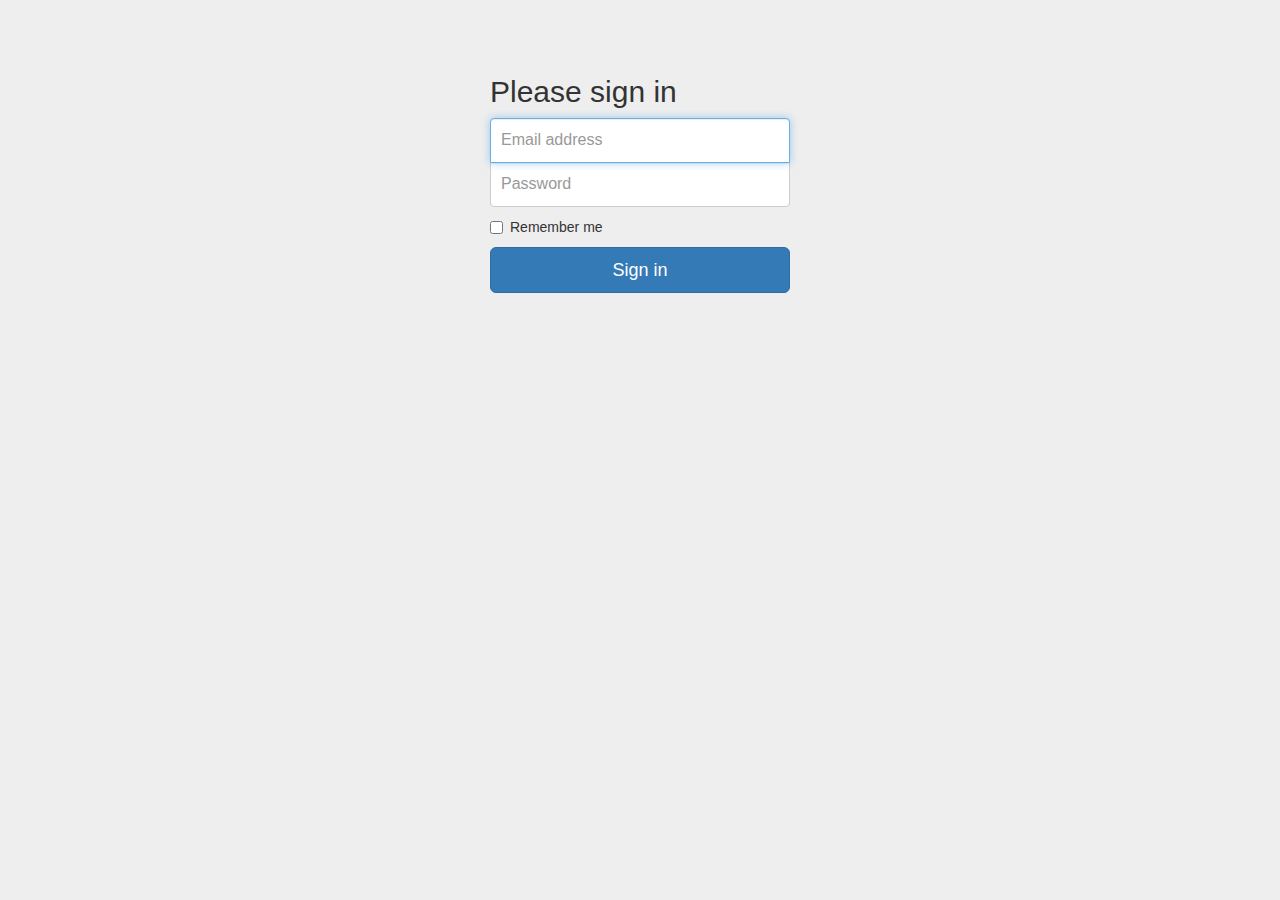
<file: examples/signin/index.html>
<!DOCTYPE html>
<html lang="en">
  <head>
    <meta charset="utf-8">
    <meta http-equiv="X-UA-Compatible" content="IE=edge">
    <meta name="viewport" content="width=device-width, initial-scale=1">
    <!-- The above 3 meta tags *must* come first in the head; any other head content must come *after* these tags -->
    <meta name="description" content="">
    <meta name="author" content="">
    <link rel="icon" href="../../favicon.ico">

    <title>Signin Template for Bootstrap</title>

    <!-- Bootstrap core CSS -->
    <link href="../../dist/css/bootstrap.min.css" rel="stylesheet">

    <!-- IE10 viewport hack for Surface/desktop Windows 8 bug -->
    <link href="../../assets/css/ie10-viewport-bug-workaround.css" rel="stylesheet">

    <!-- Custom styles for this template -->
    <link href="signin.css" rel="stylesheet">

    <!-- Just for debugging purposes. Don't actually copy these 2 lines! -->
    <!--[if lt IE 9]><script src="../../assets/js/ie8-responsive-file-warning.js"></script><![endif]-->
    <script src="../../assets/js/ie-emulation-modes-warning.js"></script>

    <!-- HTML5 shim and Respond.js for IE8 support of HTML5 elements and media queries -->
    <!--[if lt IE 9]>
      <script src="https://oss.maxcdn.com/html5shiv/3.7.3/html5shiv.min.js"></script>
      <script src="https://oss.maxcdn.com/respond/1.4.2/respond.min.js"></script>
    <![endif]-->
  </head>

  <body>

    <div class="container">

      <form class="form-signin">
        <h2 class="form-signin-heading">Please sign in</h2>
        <label for="inputEmail" class="sr-only">Email address</label>
        <input type="email" id="inputEmail" class="form-control" placeholder="Email address" required autofocus>
        <label for="inputPassword" class="sr-only">Password</label>
        <input type="password" id="inputPassword" class="form-control" placeholder="Password" required>
        <div class="checkbox">
          <label>
            <input type="checkbox" value="remember-me"> Remember me
          </label>
        </div>
        <button class="btn btn-lg btn-primary btn-block" type="submit">Sign in</button>
      </form>

    </div> <!-- /container -->


    <!-- IE10 viewport hack for Surface/desktop Windows 8 bug -->
    <script src="../../assets/js/ie10-viewport-bug-workaround.js"></script>
  </body>
</html>
</file>
<file: examples/blog/blog.css>
/*
 * Globals
 */

body {
  font-family: Georgia, "Times New Roman", Times, serif;
  color: #555;
}

h1, .h1,
h2, .h2,
h3, .h3,
h4, .h4,
h5, .h5,
h6, .h6 {
  margin-top: 0;
  font-family: "Helvetica Neue", Helvetica, Arial, sans-serif;
  font-weight: normal;
  color: #333;
}


/*
 * Override Bootstrap's default container.
 */

@media (min-width: 1200px) {
  .container {
    width: 970px;
  }
}


/*
 * Masthead for nav
 */

.blog-masthead {
  background-color: #428bca;
  -webkit-box-shadow: inset 0 -2px 5px rgba(0,0,0,.1);
          box-shadow: inset 0 -2px 5px rgba(0,0,0,.1);
}

/* Nav links */
.blog-nav-item {
  position: relative;
  display: inline-block;
  padding: 10px;
  font-weight: 500;
  color: #cdddeb;
}
.blog-nav-item:hover,
.blog-nav-item:focus {
  color: #fff;
  text-decoration: none;
}

/* Active state gets a caret at the bottom */
.blog-nav .active {
  color: #fff;
}
.blog-nav .active:after {
  position: absolute;
  bottom: 0;
  left: 50%;
  width: 0;
  height: 0;
  margin-left: -5px;
  vertical-align: middle;
  content: " ";
  border-right: 5px solid transparent;
  border-bottom: 5px solid;
  border-left: 5px solid transparent;
}


/*
 * Blog name and description
 */

.blog-header {
  padding-top: 20px;
  padding-bottom: 20px;
}
.blog-title {
  margin-top: 30px;
  margin-bottom: 0;
  font-size: 60px;
  font-weight: normal;
}
.blog-description {
  font-size: 20px;
  color: #999;
}


/*
 * Main column and sidebar layout
 */

.blog-main {
  font-size: 18px;
  line-height: 1.5;
}

/* Sidebar modules for boxing content */
.sidebar-module {
  padding: 15px;
  margin: 0 -15px 15px;
}
.sidebar-module-inset {
  padding: 15px;
  background-color: #f5f5f5;
  border-radius: 4px;
}
.sidebar-module-inset p:last-child,
.sidebar-module-inset ul:last-child,
.sidebar-module-inset ol:last-child {
  margin-bottom: 0;
}


/* Pagination */
.pager {
  margin-bottom: 60px;
  text-align: left;
}
.pager > li > a {
  width: 140px;
  padding: 10px 20px;
  text-align: center;
  border-radius: 30px;
}


/*
 * Blog posts
 */

.blog-post {
  margin-bottom: 60px;
}
.blog-post-title {
  margin-bottom: 5px;
  font-size: 40px;
}
.blog-post-meta {
  margin-bottom: 20px;
  color: #999;
}


/*
 * Footer
 */

.blog-footer {
  padding: 40px 0;
  color: #999;
  text-align: center;
  background-color: #f9f9f9;
  border-top: 1px solid #e5e5e5;
}
.blog-footer p:last-child {
  margin-bottom: 0;
}
</file>
<file: examples/carousel/carousel.css>
/* GLOBAL STYLES
-------------------------------------------------- */
/* Padding below the footer and lighter body text */

body {
  padding-bottom: 40px;
  color: #5a5a5a;
}


/* CUSTOMIZE THE NAVBAR
-------------------------------------------------- */

/* Special class on .container surrounding .navbar, used for positioning it into place. */
.navbar-wrapper {
  position: absolute;
  top: 0;
  right: 0;
  left: 0;
  z-index: 20;
}

/* Flip around the padding for proper display in narrow viewports */
.navbar-wrapper > .container {
  padding-right: 0;
  padding-left: 0;
}
.navbar-wrapper .navbar {
  padding-right: 15px;
  padding-left: 15px;
}
.navbar-wrapper .navbar .container {
  width: auto;
}


/* CUSTOMIZE THE CAROUSEL
-------------------------------------------------- */

/* Carousel base class */
.carousel {
  height: 500px;
  margin-bottom: 60px;
}
/* Since positioning the image, we need to help out the caption */
.carousel-caption {
  z-index: 10;
}

/* Declare heights because of positioning of img element */
.carousel .item {
  height: 500px;
  background-color: #777;
}
.carousel-inner > .item > img {
  position: absolute;
  top: 0;
  left: 0;
  min-width: 100%;
  height: 500px;
}


/* MARKETING CONTENT
-------------------------------------------------- */

/* Center align the text within the three columns below the carousel */
.marketing .col-lg-4 {
  margin-bottom: 20px;
  text-align: center;
}
.marketing h2 {
  font-weight: normal;
}
.marketing .col-lg-4 p {
  margin-right: 10px;
  margin-left: 10px;
}


/* Featurettes
------------------------- */

.featurette-divider {
  margin: 80px 0; /* Space out the Bootstrap <hr> more */
}

/* Thin out the marketing headings */
.featurette-heading {
  font-weight: 300;
  line-height: 1;
  letter-spacing: -1px;
}


/* RESPONSIVE CSS
-------------------------------------------------- */

@media (min-width: 768px) {
  /* Navbar positioning foo */
  .navbar-wrapper {
    margin-top: 20px;
  }
  .navbar-wrapper .container {
    padding-right: 15px;
    padding-left: 15px;
  }
  .navbar-wrapper .navbar {
    padding-right: 0;
    padding-left: 0;
  }

  /* The navbar becomes detached from the top, so we round the corners */
  .navbar-wrapper .navbar {
    border-radius: 4px;
  }

  /* Bump up size of carousel content */
  .carousel-caption p {
    margin-bottom: 20px;
    font-size: 21px;
    line-height: 1.4;
  }

  .featurette-heading {
    font-size: 50px;
  }
}

@media (min-width: 992px) {
  .featurette-heading {
    margin-top: 120px;
  }
}
</file>
<file: examples/cover/cover.css>
/*
 * Globals
 */

/* Links */
a,
a:focus,
a:hover {
  color: #fff;
}

/* Custom default button */
.btn-default,
.btn-default:hover,
.btn-default:focus {
  color: #333;
  text-shadow: none; /* Prevent inheritance from `body` */
  background-color: #fff;
  border: 1px solid #fff;
}


/*
 * Base structure
 */

html,
body {
  height: 100%;
  background-color: #333;
}
body {
  color: #fff;
  text-align: center;
  text-shadow: 0 1px 3px rgba(0,0,0,.5);
}

/* Extra markup and styles for table-esque vertical and horizontal centering */
.site-wrapper {
  display: table;
  width: 100%;
  height: 100%; /* For at least Firefox */
  min-height: 100%;
  -webkit-box-shadow: inset 0 0 100px rgba(0,0,0,.5);
          box-shadow: inset 0 0 100px rgba(0,0,0,.5);
}
.site-wrapper-inner {
  display: table-cell;
  vertical-align: top;
}
.cover-container {
  margin-right: auto;
  margin-left: auto;
}

/* Padding for spacing */
.inner {
  padding: 30px;
}


/*
 * Header
 */
.masthead-brand {
  margin-top: 10px;
  margin-bottom: 10px;
}

.masthead-nav > li {
  display: inline-block;
}
.masthead-nav > li + li {
  margin-left: 20px;
}
.masthead-nav > li > a {
  padding-right: 0;
  padding-left: 0;
  font-size: 16px;
  font-weight: bold;
  color: #fff; /* IE8 proofing */
  color: rgba(255,255,255,.75);
  border-bottom: 2px solid transparent;
}
.masthead-nav > li > a:hover,
.masthead-nav > li > a:focus {
  background-color: transparent;
  border-bottom-color: #a9a9a9;
  border-bottom-color: rgba(255,255,255,.25);
}
.masthead-nav > .active > a,
.masthead-nav > .active > a:hover,
.masthead-nav > .active > a:focus {
  color: #fff;
  border-bottom-color: #fff;
}

@media (min-width: 768px) {
  .masthead-brand {
    float: left;
  }
  .masthead-nav {
    float: right;
  }
}


/*
 * Cover
 */

.cover {
  padding: 0 20px;
}
.cover .btn-lg {
  padding: 10px 20px;
  font-weight: bold;
}


/*
 * Footer
 */

.mastfoot {
  color: #999; /* IE8 proofing */
  color: rgba(255,255,255,.5);
}


/*
 * Affix and center
 */

@media (min-width: 768px) {
  /* Pull out the header and footer */
  .masthead {
    position: fixed;
    top: 0;
  }
  .mastfoot {
    position: fixed;
    bottom: 0;
  }
  /* Start the vertical centering */
  .site-wrapper-inner {
    vertical-align: middle;
  }
  /* Handle the widths */
  .masthead,
  .mastfoot,
  .cover-container {
    width: 100%; /* Must be percentage or pixels for horizontal alignment */
  }
}

@media (min-width: 992px) {
  .masthead,
  .mastfoot,
  .cover-container {
    width: 700px;
  }
}
</file>
<file: examples/dashboard/dashboard.css>
/*
 * Base structure
 */

/* Move down content because we have a fixed navbar that is 50px tall */
body {
  padding-top: 50px;
}


/*
 * Global add-ons
 */

.sub-header {
  padding-bottom: 10px;
  border-bottom: 1px solid #eee;
}

/*
 * Top navigation
 * Hide default border to remove 1px line.
 */
.navbar-fixed-top {
  border: 0;
}

/*
 * Sidebar
 */

/* Hide for mobile, show later */
.sidebar {
  display: none;
}
@media (min-width: 768px) {
  .sidebar {
    position: fixed;
    top: 51px;
    bottom: 0;
    left: 0;
    z-index: 1000;
    display: block;
    padding: 20px;
    overflow-x: hidden;
    overflow-y: auto; /* Scrollable contents if viewport is shorter than content. */
    background-color: #f5f5f5;
    border-right: 1px solid #eee;
  }
}

/* Sidebar navigation */
.nav-sidebar {
  margin-right: -21px; /* 20px padding + 1px border */
  margin-bottom: 20px;
  margin-left: -20px;
}
.nav-sidebar > li > a {
  padding-right: 20px;
  padding-left: 20px;
}
.nav-sidebar > .active > a,
.nav-sidebar > .active > a:hover,
.nav-sidebar > .active > a:focus {
  color: #fff;
  background-color: #428bca;
}


/*
 * Main content
 */

.main {
  padding: 20px;
}
@media (min-width: 768px) {
  .main {
    padding-right: 40px;
    padding-left: 40px;
  }
}
.main .page-header {
  margin-top: 0;
}


/*
 * Placeholder dashboard ideas
 */

.placeholders {
  margin-bottom: 30px;
  text-align: center;
}
.placeholders h4 {
  margin-bottom: 0;
}
.placeholder {
  margin-bottom: 20px;
}
.placeholder img {
  display: inline-block;
  border-radius: 50%;
}
</file>
<file: examples/grid/grid.css>
h4 {
  margin-top: 25px;
}
.row {
  margin-bottom: 20px;
}
.row .row {
  margin-top: 10px;
  margin-bottom: 0;
}
[class*="col-"] {
  padding-top: 15px;
  padding-bottom: 15px;
  background-color: #eee;
  background-color: rgba(86,61,124,.15);
  border: 1px solid #ddd;
  border: 1px solid rgba(86,61,124,.2);
}

hr {
  margin-top: 40px;
  margin-bottom: 40px;
}
</file>
<file: examples/jumbotron-narrow/jumbotron-narrow.css>
/* Space out content a bit */
body {
  padding-top: 20px;
  padding-bottom: 20px;
}

/* Everything but the jumbotron gets side spacing for mobile first views */
.header,
.marketing,
.footer {
  padding-right: 15px;
  padding-left: 15px;
}

/* Custom page header */
.header {
  padding-bottom: 20px;
  border-bottom: 1px solid #e5e5e5;
}
/* Make the masthead heading the same height as the navigation */
.header h3 {
  margin-top: 0;
  margin-bottom: 0;
  line-height: 40px;
}

/* Custom page footer */
.footer {
  padding-top: 19px;
  color: #777;
  border-top: 1px solid #e5e5e5;
}

/* Customize container */
@media (min-width: 768px) {
  .container {
    max-width: 730px;
  }
}
.container-narrow > hr {
  margin: 30px 0;
}

/* Main marketing message and sign up button */
.jumbotron {
  text-align: center;
  border-bottom: 1px solid #e5e5e5;
}
.jumbotron .btn {
  padding: 14px 24px;
  font-size: 21px;
}

/* Supporting marketing content */
.marketing {
  margin: 40px 0;
}
.marketing p + h4 {
  margin-top: 28px;
}

/* Responsive: Portrait tablets and up */
@media screen and (min-width: 768px) {
  /* Remove the padding we set earlier */
  .header,
  .marketing,
  .footer {
    padding-right: 0;
    padding-left: 0;
  }
  /* Space out the masthead */
  .header {
    margin-bottom: 30px;
  }
  /* Remove the bottom border on the jumbotron for visual effect */
  .jumbotron {
    border-bottom: 0;
  }
}
</file>
<file: examples/jumbotron/jumbotron.css>
/* Move down content because we have a fixed navbar that is 50px tall */
body {
  padding-top: 50px;
  padding-bottom: 30px;
}
</file>
<file: examples/justified-nav/justified-nav.css>
body {
  padding-top: 20px;
}

.footer {
  padding-top: 40px;
  padding-bottom: 40px;
  margin-top: 40px;
  border-top: 1px solid #eee;
}

/* Main marketing message and sign up button */
.jumbotron {
  text-align: center;
  background-color: transparent;
}
.jumbotron .btn {
  padding: 14px 24px;
  font-size: 21px;
}

/* Customize the nav-justified links to be fill the entire space of the .navbar */

.nav-justified {
  background-color: #eee;
  border: 1px solid #ccc;
  border-radius: 5px;
}
.nav-justified > li > a {
  padding-top: 15px;
  padding-bottom: 15px;
  margin-bottom: 0;
  font-weight: bold;
  color: #777;
  text-align: center;
  background-color: #e5e5e5; /* Old browsers */
  background-image: -webkit-gradient(linear, left top, left bottom, from(#f5f5f5), to(#e5e5e5));
  background-image: -webkit-linear-gradient(top, #f5f5f5 0%, #e5e5e5 100%);
  background-image:      -o-linear-gradient(top, #f5f5f5 0%, #e5e5e5 100%);
  background-image:         linear-gradient(to bottom, #f5f5f5 0%,#e5e5e5 100%);
  filter: progid:DXImageTransform.Microsoft.gradient( startColorstr='#f5f5f5', endColorstr='#e5e5e5',GradientType=0 ); /* IE6-9 */
  background-repeat: repeat-x; /* Repeat the gradient */
  border-bottom: 1px solid #d5d5d5;
}
.nav-justified > .active > a,
.nav-justified > .active > a:hover,
.nav-justified > .active > a:focus {
  background-color: #ddd;
  background-image: none;
  -webkit-box-shadow: inset 0 3px 7px rgba(0,0,0,.15);
          box-shadow: inset 0 3px 7px rgba(0,0,0,.15);
}
.nav-justified > li:first-child > a {
  border-radius: 5px 5px 0 0;
}
.nav-justified > li:last-child > a {
  border-bottom: 0;
  border-radius: 0 0 5px 5px;
}

@media (min-width: 768px) {
  .nav-justified {
    max-height: 52px;
  }
  .nav-justified > li > a {
    border-right: 1px solid #d5d5d5;
    border-left: 1px solid #fff;
  }
  .nav-justified > li:first-child > a {
    border-left: 0;
    border-radius: 5px 0 0 5px;
  }
  .nav-justified > li:last-child > a {
    border-right: 0;
    border-radius: 0 5px 5px 0;
  }
}

/* Responsive: Portrait tablets and up */
@media screen and (min-width: 768px) {
  /* Remove the padding we set earlier */
  .masthead,
  .marketing,
  .footer {
    padding-right: 0;
    padding-left: 0;
  }
}
</file>
<file: examples/navbar-fixed-top/navbar-fixed-top.css>
body {
  min-height: 2000px;
  padding-top: 70px;
}
</file>
<file: examples/navbar-static-top/navbar-static-top.css>
body {
  min-height: 2000px;
}

.navbar-static-top {
  margin-bottom: 19px;
}
</file>
<file: examples/navbar/navbar.css>
body {
  padding-top: 20px;
  padding-bottom: 20px;
}

.navbar {
  margin-bottom: 20px;
}
</file>
<file: examples/non-responsive/non-responsive.css>
/* Template-specific stuff
 *
 * Customizations just for the template; these are not necessary for anything
 * with disabling the responsiveness.
 */

/* Account for fixed navbar */
body {
  padding-top: 70px;
  padding-bottom: 30px;
}

body,
.navbar-fixed-top,
.navbar-fixed-bottom {
  min-width: 970px;
}

/* Don't let the lead text change font-size. */
.lead {
  font-size: 16px;
}

/* Finesse the page header spacing */
.page-header {
  margin-bottom: 30px;
}
.page-header .lead {
  margin-bottom: 10px;
}


/* Non-responsive overrides
 *
 * Utilize the following CSS to disable the responsive-ness of the container,
 * grid system, and navbar.
 */

/* Reset the container */
.container {
  width: 970px;
  max-width: none !important;
}

/* Demonstrate the grids */
.col-xs-4 {
  padding-top: 15px;
  padding-bottom: 15px;
  background-color: #eee;
  background-color: rgba(86,61,124,.15);
  border: 1px solid #ddd;
  border: 1px solid rgba(86,61,124,.2);
}

.container .navbar-header,
.container .navbar-collapse {
  margin-right: 0;
  margin-left: 0;
}

/* Always float the navbar header */
.navbar-header {
  float: left;
}

/* Undo the collapsing navbar */
.navbar-collapse {
  display: block !important;
  height: auto !important;
  padding-bottom: 0;
  overflow: visible !important;
  visibility: visible !important;
}

.navbar-toggle {
  display: none;
}
.navbar-collapse {
  border-top: 0;
}

.navbar-brand {
  margin-left: -15px;
}

/* Always apply the floated nav */
.navbar-nav {
  float: left;
  margin: 0;
}
.navbar-nav > li {
  float: left;
}
.navbar-nav > li > a {
  padding: 15px;
}

/* Redeclare since we override the float above */
.navbar-nav.navbar-right {
  float: right;
}

/* Undo custom dropdowns */
.navbar .navbar-nav .open .dropdown-menu {
  position: absolute;
  float: left;
  background-color: #fff;
  border: 1px solid #ccc;
  border: 1px solid rgba(0, 0, 0, .15);
  border-width: 0 1px 1px;
  border-radius: 0 0 4px 4px;
  -webkit-box-shadow: 0 6px 12px rgba(0, 0, 0, .175);
          box-shadow: 0 6px 12px rgba(0, 0, 0, .175);
}
.navbar-default .navbar-nav .open .dropdown-menu > li > a {
  color: #333;
}
.navbar .navbar-nav .open .dropdown-menu > li > a:hover,
.navbar .navbar-nav .open .dropdown-menu > li > a:focus,
.navbar .navbar-nav .open .dropdown-menu > .active > a,
.navbar .navbar-nav .open .dropdown-menu > .active > a:hover,
.navbar .navbar-nav .open .dropdown-menu > .active > a:focus {
  color: #fff !important;
  background-color: #428bca !important;
}
.navbar .navbar-nav .open .dropdown-menu > .disabled > a,
.navbar .navbar-nav .open .dropdown-menu > .disabled > a:hover,
.navbar .navbar-nav .open .dropdown-menu > .disabled > a:focus {
  color: #999 !important;
  background-color: transparent !important;
}

/* Undo form expansion */
.navbar-form {
  float: left;
  width: auto;
  padding-top: 0;
  padding-bottom: 0;
  margin-right: 0;
  margin-left: 0;
  border: 0;
  -webkit-box-shadow: none;
          box-shadow: none;
}

/* Copy-pasted from forms.less since we mixin the .form-inline styles. */
.navbar-form .form-group {
  display: inline-block;
  margin-bottom: 0;
  vertical-align: middle;
}

.navbar-form .form-control {
  display: inline-block;
  width: auto;
  vertical-align: middle;
}

.navbar-form .form-control-static {
  display: inline-block;
}

.navbar-form .input-group {
  display: inline-table;
  vertical-align: middle;
}

.navbar-form .input-group .input-group-addon,
.navbar-form .input-group .input-group-btn,
.navbar-form .input-group .form-control {
  width: auto;
}

.navbar-form .input-group > .form-control {
  width: 100%;
}

.navbar-form .control-label {
  margin-bottom: 0;
  vertical-align: middle;
}

.navbar-form .radio,
.navbar-form .checkbox {
  display: inline-block;
  margin-top: 0;
  margin-bottom: 0;
  vertical-align: middle;
}

.navbar-form .radio label,
.navbar-form .checkbox label {
  padding-left: 0;
}

.navbar-form .radio input[type="radio"],
.navbar-form .checkbox input[type="checkbox"] {
  position: relative;
  margin-left: 0;
}

.navbar-form .has-feedback .form-control-feedback {
  top: 0;
}

/* Undo inline form compaction on small screens */
.form-inline .form-group {
  display: inline-block;
  margin-bottom: 0;
  vertical-align: middle;
}

.form-inline .form-control {
  display: inline-block;
  width: auto;
  vertical-align: middle;
}

.form-inline .form-control-static {
  display: inline-block;
}

.form-inline .input-group {
  display: inline-table;
  vertical-align: middle;
}
.form-inline .input-group .input-group-addon,
.form-inline .input-group .input-group-btn,
.form-inline .input-group .form-control {
  width: auto;
}

.form-inline .input-group > .form-control {
  width: 100%;
}

.form-inline .control-label {
  margin-bottom: 0;
  vertical-align: middle;
}

.form-inline .radio,
.form-inline .checkbox {
  display: inline-block;
  margin-top: 0;
  margin-bottom: 0;
  vertical-align: middle;
}
.form-inline .radio label,
.form-inline .checkbox label {
  padding-left: 0;
}

.form-inline .radio input[type="radio"],
.form-inline .checkbox input[type="checkbox"] {
  position: relative;
  margin-left: 0;
}

.form-inline .has-feedback .form-control-feedback {
  top: 0;
}
</file>
<file: examples/offcanvas/offcanvas.css>
/*
 * Style tweaks
 * --------------------------------------------------
 */
html,
body {
  overflow-x: hidden; /* Prevent scroll on narrow devices */
}
body {
  padding-top: 70px;
}
footer {
  padding: 30px 0;
}

/*
 * Off Canvas
 * --------------------------------------------------
 */
@media screen and (max-width: 767px) {
  .row-offcanvas {
    position: relative;
    -webkit-transition: all .25s ease-out;
         -o-transition: all .25s ease-out;
            transition: all .25s ease-out;
  }

  .row-offcanvas-right {
    right: 0;
  }

  .row-offcanvas-left {
    left: 0;
  }

  .row-offcanvas-right
  .sidebar-offcanvas {
    right: -50%; /* 6 columns */
  }

  .row-offcanvas-left
  .sidebar-offcanvas {
    left: -50%; /* 6 columns */
  }

  .row-offcanvas-right.active {
    right: 50%; /* 6 columns */
  }

  .row-offcanvas-left.active {
    left: 50%; /* 6 columns */
  }

  .sidebar-offcanvas {
    position: absolute;
    top: 0;
    width: 50%; /* 6 columns */
  }
}
</file>
<file: examples/signin/signin.css>
body {
  padding-top: 40px;
  padding-bottom: 40px;
  background-color: #eee;
}

.form-signin {
  max-width: 330px;
  padding: 15px;
  margin: 0 auto;
}
.form-signin .form-signin-heading,
.form-signin .checkbox {
  margin-bottom: 10px;
}
.form-signin .checkbox {
  font-weight: normal;
}
.form-signin .form-control {
  position: relative;
  height: auto;
  -webkit-box-sizing: border-box;
     -moz-box-sizing: border-box;
          box-sizing: border-box;
  padding: 10px;
  font-size: 16px;
}
.form-signin .form-control:focus {
  z-index: 2;
}
.form-signin input[type="email"] {
  margin-bottom: -1px;
  border-bottom-right-radius: 0;
  border-bottom-left-radius: 0;
}
.form-signin input[type="password"] {
  margin-bottom: 10px;
  border-top-left-radius: 0;
  border-top-right-radius: 0;
}
</file>
<file: assets/css/ie10-viewport-bug-workaround.css>
/*!
 * IE10 viewport hack for Surface/desktop Windows 8 bug
 * Copyright 2014-2015 Twitter, Inc.
 * Licensed under MIT (https://github.com/twbs/bootstrap/blob/master/LICENSE)
 */

/*
 * See the Getting Started docs for more information:
 * http://getbootstrap.com/getting-started/#support-ie10-width
 */
@-ms-viewport     { width: device-width; }
@-o-viewport      { width: device-width; }
@viewport         { width: device-width; }
</file>
